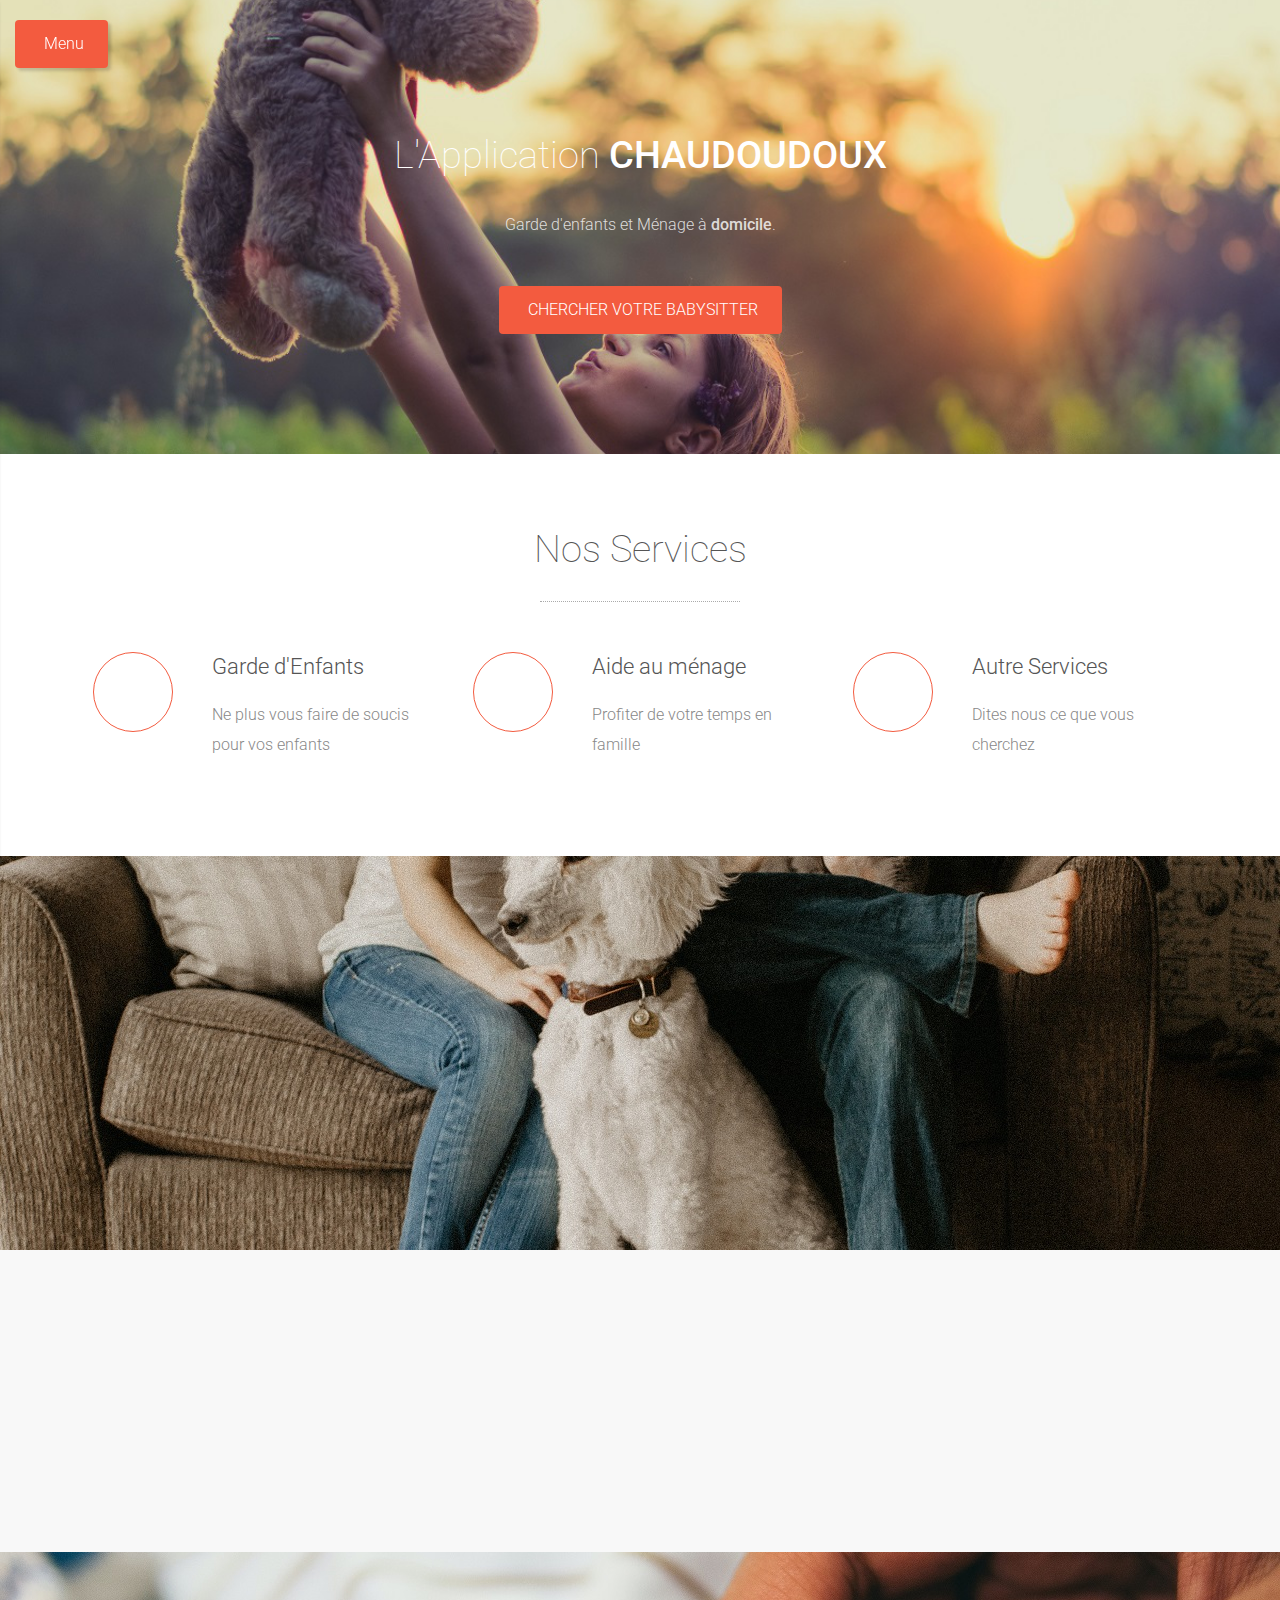
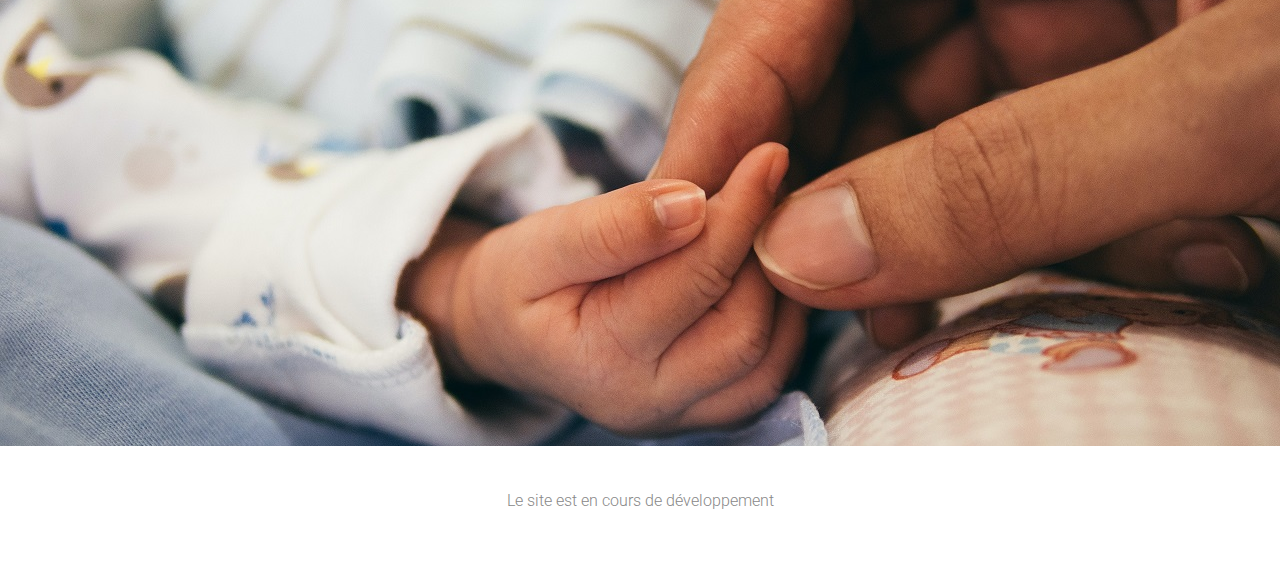
<file: bootstrap4/index.html>
<!doctype html>
<html lang="en">

    <head>

		<!-- Required meta tags -->
        <meta charset="utf-8">
        <meta name="viewport" content="width=device-width, initial-scale=1, shrink-to-fit=no">

        <meta name="description" content="L'application chaudoudoux, ménage et garde d'enfants.">
        <meta name="author" content="L'Application Chaudoudoux">
        <meta name="keywords" content="garde enfants, ménage, employé maison, chaudoudoux, application chaudoudoux">

        <meta property="og:url" content="index.html" />
        <meta property="og:type" content="article" />
        <meta property="og:title" content="L'Application Chaudoudoux" />
        <meta property="og:description" content="L'Application chaudoudoux, ménage et garde d'enfants." />
        <meta property="og:image" content="https://chaudoudoux.ml/assets/img/backgrounds/1.jpg" />

        <meta name="twitter:card" content="summary">
        <meta name="twitter:site" content="L'Application Chaudoudoux">
        <meta name="twitter:creator" content="@chaudoudoux">
        <meta name="twitter:title" content="L'Application Chaudoudoux">
        <meta name="twitter:url" content="https://www.chaudoudoux.ml">
        <meta name="twitter:description" content="L'application chaudoudoux, ménage et garde d'enfants.">
        <meta name="twitter:image" content="https://chaudoudoux.ml/assets/img/backgrounds/1.jpg">

        <title>Bienvenue à la Maison des Chaudoudoux</title>

        <!-- CSS -->
        <link rel="stylesheet" href="https://fonts.googleapis.com/css?family=Roboto:100,300,400,500&display=swap">
		    <link rel="stylesheet" href="https://stackpath.bootstrapcdn.com/bootstrap/4.3.1/css/bootstrap.min.css" integrity="sha384-ggOyR0iXCbMQv3Xipma34MD+dH/1fQ784/j6cY/iJTQUOhcWr7x9JvoRxT2MZw1T" crossorigin="anonymous">
        <link rel="stylesheet" href="https://use.fontawesome.com/releases/v5.7.2/css/all.css" integrity="sha384-fnmOCqbTlWIlj8LyTjo7mOUStjsKC4pOpQbqyi7RrhN7udi9RwhKkMHpvLbHG9Sr" crossorigin="anonymous">
        <link rel="stylesheet" href="assets/css/jquery.mCustomScrollbar.min.css">
        <link rel="stylesheet" href="assets/css/animate.css">
        <link rel="stylesheet" href="assets/css/style.css">
        <link rel="stylesheet" href="assets/css/media-queries.css">

        <!-- Favicon and touch icons -->
        <link rel="shortcut icon" href="assets/ico/favicon.png">
        <link rel="apple-touch-icon-precomposed" sizes="144x144" href="assets/ico/apple-touch-icon-144-precomposed.png">
        <link rel="apple-touch-icon-precomposed" sizes="114x114" href="assets/ico/apple-touch-icon-114-precomposed.png">
        <link rel="apple-touch-icon-precomposed" sizes="72x72" href="assets/ico/apple-touch-icon-72-precomposed.png">
        <link rel="apple-touch-icon-precomposed" href="assets/ico/apple-touch-icon-57-precomposed.png">

    </head>

    <body>

		<!-- Wrapper -->
    	<div class="wrapper">

			<!-- Sidebar -->
			<nav class="sidebar">

				<!-- close sidebar menu -->
				<div class="dismiss">
					<i class="fas fa-times"></i>
				</div>

				<div class="logo">
					<h3><a href="index.html">La Maison des Chaudoudoux</a></h3>
				</div>

				<ul class="list-unstyled menu-elements">
					<li class="active">
						<a class="scroll-link" href="#top-content"><i class="fas fa-home"></i> Accueil</a>
					</li>
					<li>
						<a class="scroll-link" href="#section-1"><i class="fas fa-cog"></i> Nos Services</a>
					</li>
					<li>
						<a class="scroll-link" href="#section-2"><i class="fas fa-user"></i> À Propos</a>
					</li>
					<li>
						<a class="scroll-link" href="#section-6"><i class="fas fa-envelope"></i> Contact</a>
					</li>
					<li>
						<a href="#otherSections" data-toggle="collapse" aria-expanded="false" class="dropdown-toggle" role="button" aria-controls="otherSections">
							<i class="fas fa-sync"></i>Nos projets
						</a>
						<ul class="collapse list-unstyled" id="otherSections">
							<li>
								<a href="https://chaudoudoux.app">Le Serveur de Gestion</a>
							</li>
							<li>
								<a href="https://chaudoudoux.app">L'appli des Intervenants</a>
							</li>
						</ul>
					</li>
				</ul>

				<div class="to-top">
					<a class="btn btn-primary btn-customized-3" href="#" role="button">
	                    <i class="fas fa-arrow-up"></i> Top
	                </a>
				</div>

				<div class="dark-light-buttons">
					<a class="btn btn-primary btn-customized-4 btn-customized-dark" href="#" role="button">Dark</a>
					<a class="btn btn-primary btn-customized-4 btn-customized-light" href="#" role="button">Light</a>
				</div>

			</nav>
			<!-- End sidebar -->

			<!-- Dark overlay -->
    		<div class="overlay"></div>

			<!-- Content -->
			<div class="content">

				<!-- open sidebar menu -->
				<a class="btn btn-primary btn-customized open-menu" href="#" role="button">
                    <i class="fas fa-bars"></i> <span>Menu</span>
                </a>

		        <!-- Top content -->
		        <div class="top-content section-container" id="top-content">
			        <div class="container">
			            <div class="row">
			                <div class="col col-md-10 offset-md-1 col-lg-8 offset-lg-2">
			                	<h1 class="wow fadeIn">L'Application <strong>CHAUDOUDOUX</strong></h1>
			                	<div class="description wow fadeInLeft">
			                		<p>
			                			Garde d'enfants et Ménage à
			                			<strong>domicile</strong>.
			                		</p>
			                	</div>
			                	<div class="buttons wow fadeInUp">
                          <a class="btn btn-primary btn-customized" href="http://my.chaudoudoux.app">
        										<i class="fas fa-search"></i> CHERCHER VOTRE BABYSITTER
        									</a>
        								</div>
			                </div>
			            </div>
			        </div>
		        </div>

		        <!-- Section 1 -->
		        <div class="section-1-container section-container" id="section-1">
			        <div class="container">
			            <div class="row">
			                <div class="col section-1 section-description wow fadeIn">
			                    <h2>Nos Services</h2>
			                    <div class="divider-1 wow fadeInUp"><span></span></div>
			                </div>
			            </div>
			            <div class="row">
                      <div class="col-md-4 section-1-box wow fadeInDown">
                        <div class="row">
                          <div class="col-md-4">
                            <div class="section-1-box-icon">
                              <i class="fas fa-baby"></i>
                            </div>
                          </div>
                          <div class="col-md-8">
                              <h3>Garde d'Enfants</h3>
                              <p>Ne plus vous faire de soucis pour vos enfants</p>
                            </div>
                          </div>
                      </div>
		                	<div class="col-md-4 section-1-box wow fadeInUp">
		                		<div class="row">
		                			<div class="col-md-4">
					                	<div class="section-1-box-icon">
					                		<i class="fas fa-magic"></i>
					                	</div>
				                	</div>
			                		<div class="col-md-8">
			                    		<h3>Aide au ménage</h3>
			                    		<p>Profiter de votre temps en famille</p>
			                    	</div>
			                    </div>
		                    </div>
		                    <div class="col-md-4 section-1-box wow fadeInUp">
			                	<div class="row">
		                			<div class="col-md-4">
					                	<div class="section-1-box-icon">
					                		<i class="fas fa-cog"></i>
					                	</div>
				                	</div>
			                		<div class="col-md-8">
			                    		<h3>Autre Services</h3>
			                    		<p>Dites nous ce que vous cherchez</p>
			                    	</div>
			                    </div>
		                    </div>
			            </div>
			        </div>
		        </div>

				<!-- Section 4 -->
		        <div class="section-4-container section-container section-container-image-bg" id="section-4">
			        <div class="container">
			            <div class="row">
			                <div class="col section-4 section-description wow fadeInLeftBig">
			                	<h2>Vous êtes à la recherche d'un mode de garde occasionnel ou régulier ?</h2>
                        <p>Alors n'hésitez plus, partez travailler ou vous détendre en toute confiance, Chaudoudoux s'occupe de tout !</p>
			                </div>
			            </div>
			            <div class="row">
			            	<div class="col section-bottom-button wow fadeInUp">
		                        <a class="btn btn-primary btn-customized-2 scroll-link" href="#section-6" role="button">
				            		<i class="fas fa-envelope"></i> Contactez Nous
				            	</a>
			            	</div>
			            </div>
			        </div>
		        </div>

            <!-- Section 2 -->
            <div class="section-2-container section-container section-container-gray-bg" id="section-2">
              <div class="container">
                  <div class="row">
                      <div class="col section-2 section-description wow fadeIn">
                      </div>
                  </div>
                  <div class="row">
                    <div class="col-8 section-2-box wow fadeInLeft">
                          <h3>À Propos</h3>
                          <p class="medium-paragraph">
                            Nous sommes un site spécialisée dans le placement d’intervenants au domicile des particuliers pour la garde d'enfants et l'entretien du domicile.</p>
                      </div>
                  </div>
              </div>
            </div>

		        <!-- Section 6 -->
		        <div class="section-6-container section-container section-container-image-bg" id="section-6">
			        <div class="container">
			            <div class="row">
			                <div class="col section-6 section-description wow fadeIn">
			                    <h2>Contactez nous</h2>
			                    <div class="divider-1 wow fadeInUp"><span></span></div>
			                    <p>Envoyez nous un email ou suivez nous sur les réseaux sociaux.</p>
			                </div>
			            </div>
			            <div class="row">
		                	<div class="col-md-6 section-6-box wow fadeInUp">
		                		<h3>Contact</h3>
		                    	<div class="section-6-form">
								<p>
									Lyon, France
								</p>
								<p>+33(0) 7 73 56 39 92</p>
								
		                    	</div>
		                    </div>
		                    <div class="col-md-5 offset-md-1 section-6-box wow fadeInDown">
		                    	<h3>Suivez nous</h3>
		                    	<div class="section-6-social">
			                    	<a href="https://www.facebook.com/"><i class="fab fa-facebook-f"></i></a>
                            <!--
          									<a href="#"><i class="fab fa-dribbble"></i></a>
          									<a href="#"><i class="fab fa-twitter"></i></a>
          									<a href="#"><i class="fab fa-instagram"></i></a>
          									<a href="#"><i class="fab fa-pinterest"></i></a>
                            -->
		                    	</div>
		                    </div>
			            </div>
			        </div>
		        </div>

		        <!-- Footer -->
		        <footer class="footer-container">

			        <div class="container">
			        	<div class="row">

		                    <div class="col">
		                    	<p>Le site est en cours de développement</p>
		                    </div>

		                </div>
			        </div>

		        </footer>

	        </div>
	        <!-- End content -->

        </div>
        <!-- End wrapper -->

        <!-- Javascript -->
		<script src="assets/js/jquery-3.3.1.min.js"></script>
		<script src="assets/js/jquery-migrate-3.0.0.min.js"></script>
		<script src="https://cdnjs.cloudflare.com/ajax/libs/popper.js/1.14.7/umd/popper.min.js" integrity="sha384-UO2eT0CpHqdSJQ6hJty5KVphtPhzWj9WO1clHTMGa3JDZwrnQq4sF86dIHNDz0W1" crossorigin="anonymous"></script>
		<script src="https://stackpath.bootstrapcdn.com/bootstrap/4.3.1/js/bootstrap.min.js" integrity="sha384-JjSmVgyd0p3pXB1rRibZUAYoIIy6OrQ6VrjIEaFf/nJGzIxFDsf4x0xIM+B07jRM" crossorigin="anonymous"></script>
    <script src="assets/js/jquery.backstretch.min.js"></script>
    <script src="assets/js/wow.min.js"></script>
    <script src="assets/js/jquery.waypoints.min.js"></script>
    <script src="assets/js/jquery.mCustomScrollbar.concat.min.js"></script>
    <script src="assets/js/scripts.js"></script>

      <!-- Global site tag (gtag.js) - Google Analytics -->
      <script async src="https://www.googletagmanager.com/gtag/js?id=UA-149379705-1"></script>
      <script>
        window.dataLayer = window.dataLayer || [];
        function gtag(){dataLayer.push(arguments);}
        gtag('js', new Date());

        gtag('config', 'UA-149379705-1');
      </script>
    </body>

</html>
</file>
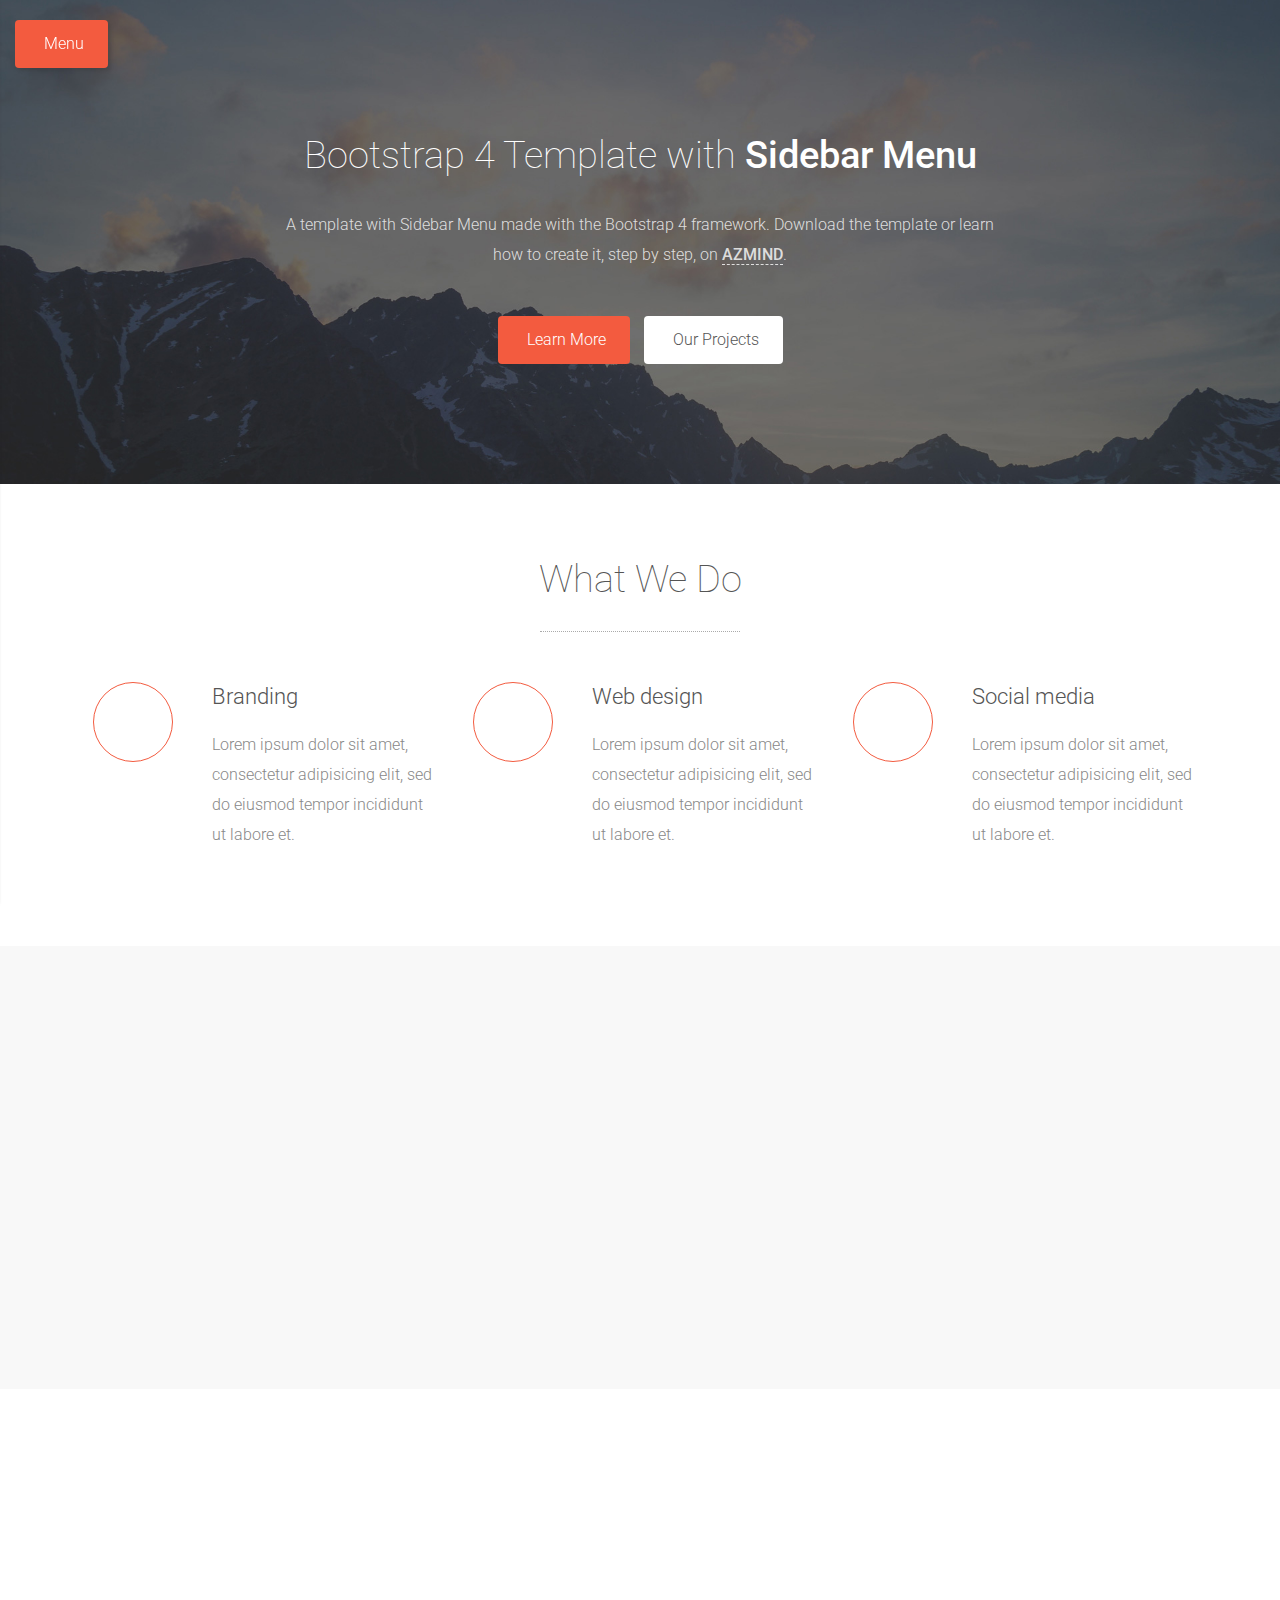
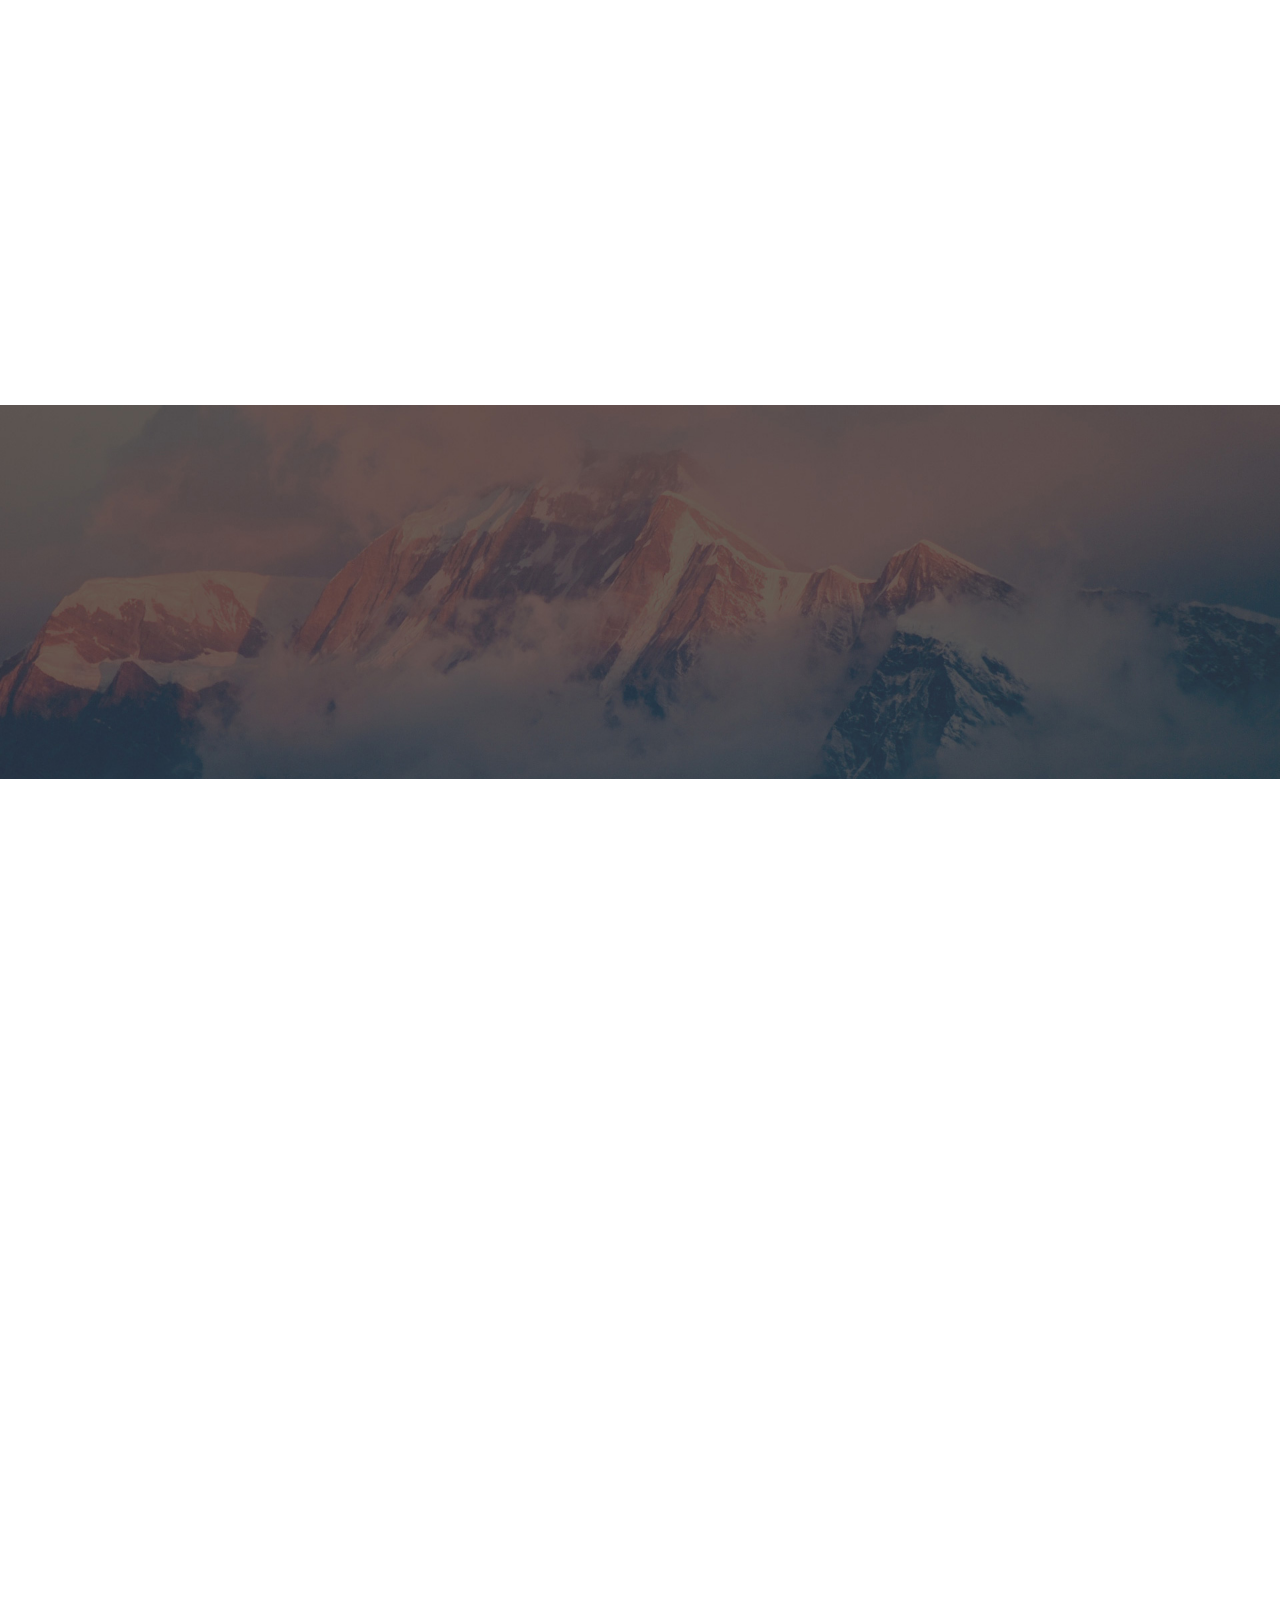
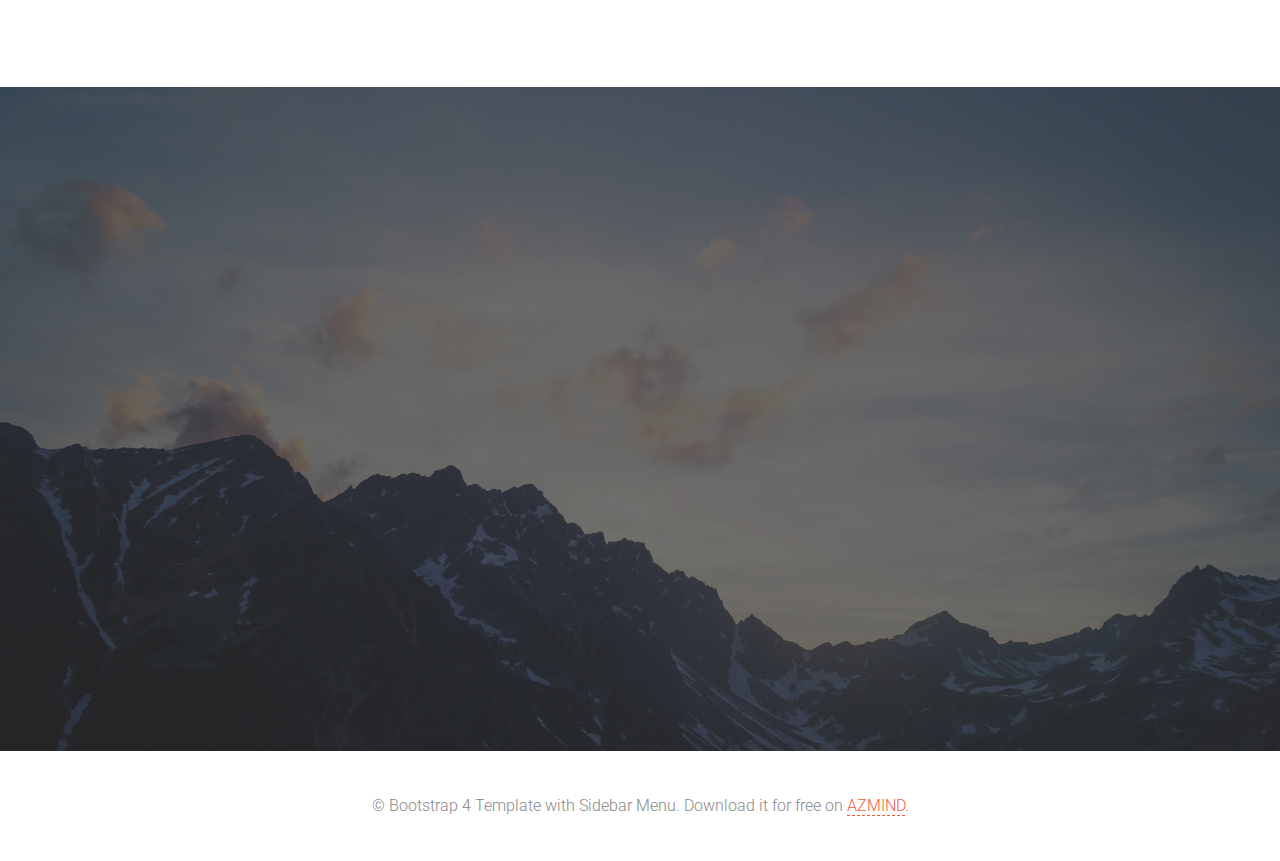
<file: example-4/index.html>
<!doctype html>
<html lang="en">

    <head>

		<!-- Required meta tags -->
        <meta charset="utf-8">
        <meta name="viewport" content="width=device-width, initial-scale=1, shrink-to-fit=no">
        
        <title>Bootstrap 4 Template with Sidebar Menu</title>

        <!-- CSS -->
        <link rel="stylesheet" href="https://fonts.googleapis.com/css?family=Roboto:100,300,400,500&display=swap">
		<link rel="stylesheet" href="https://stackpath.bootstrapcdn.com/bootstrap/4.3.1/css/bootstrap.min.css" integrity="sha384-ggOyR0iXCbMQv3Xipma34MD+dH/1fQ784/j6cY/iJTQUOhcWr7x9JvoRxT2MZw1T" crossorigin="anonymous">
        <link rel="stylesheet" href="https://use.fontawesome.com/releases/v5.7.2/css/all.css" integrity="sha384-fnmOCqbTlWIlj8LyTjo7mOUStjsKC4pOpQbqyi7RrhN7udi9RwhKkMHpvLbHG9Sr" crossorigin="anonymous">
        <link rel="stylesheet" href="assets/css/jquery.mCustomScrollbar.min.css">
        <link rel="stylesheet" href="assets/css/animate.css">
        <link rel="stylesheet" href="assets/css/style.css">
        <link rel="stylesheet" href="assets/css/media-queries.css">

        <!-- Favicon and touch icons -->
        <link rel="shortcut icon" href="assets/ico/favicon.png">
        <link rel="apple-touch-icon-precomposed" sizes="144x144" href="assets/ico/apple-touch-icon-144-precomposed.png">
        <link rel="apple-touch-icon-precomposed" sizes="114x114" href="assets/ico/apple-touch-icon-114-precomposed.png">
        <link rel="apple-touch-icon-precomposed" sizes="72x72" href="assets/ico/apple-touch-icon-72-precomposed.png">
        <link rel="apple-touch-icon-precomposed" href="assets/ico/apple-touch-icon-57-precomposed.png">

    </head>

    <body>

		<!-- Wrapper -->
    	<div class="wrapper">

			<!-- Sidebar -->
			<nav class="sidebar">
				
				<!-- close sidebar menu -->
				<div class="dismiss">
					<i class="fas fa-arrow-left"></i>
				</div>
				
				<div class="logo">
					<h3><a href="index.html">Bootstrap 4 Template with Sidebar Menu</a></h3>
				</div>
				
				<ul class="list-unstyled menu-elements">
					<li class="active">
						<a class="scroll-link" href="#top-content"><i class="fas fa-home"></i> Home</a>
					</li>
					<li>
						<a class="scroll-link" href="#section-1"><i class="fas fa-cog"></i> What we do</a>
					</li>
					<li>
						<a class="scroll-link" href="#section-2"><i class="fas fa-user"></i> About us</a>
					</li>
					<li>
						<a class="scroll-link" href="#section-5"><i class="fas fa-pencil-alt"></i> Portfolio</a>
					</li>
					<li>
						<a class="scroll-link" href="#section-6"><i class="fas fa-envelope"></i> Contact us</a>
					</li>
					<li>
						<a href="#otherSections" data-toggle="collapse" aria-expanded="false" class="dropdown-toggle" role="button" aria-controls="otherSections">
							<i class="fas fa-sync"></i>Other sections
						</a>
						<ul class="collapse list-unstyled" id="otherSections">
							<li>
								<a class="scroll-link" href="#section-3">Our projects</a>
							</li>
							<li>
								<a class="scroll-link" href="#section-4">We think that...</a>
							</li>
						</ul>
					</li>
				</ul>
				
				<div class="to-top">
					<a class="btn btn-primary btn-customized-3" href="#" role="button">
	                    <i class="fas fa-arrow-up"></i> Top
	                </a>
				</div>
				
				<div class="dark-light-buttons">
					<a class="btn btn-primary btn-customized-4 btn-customized-dark" href="#" role="button">Dark</a>
					<a class="btn btn-primary btn-customized-4 btn-customized-light" href="#" role="button">Light</a>
				</div>
			
			</nav>
			<!-- End sidebar -->
			
			<!-- Dark overlay -->
    		<div class="overlay"></div>

			<!-- Content -->
			<div class="content">
			
				<!-- open sidebar menu -->
				<a class="btn btn-primary btn-customized open-menu" href="#" role="button">
                    <i class="fas fa-align-left"></i> <span>Menu</span>
                </a>
			
		        <!-- Top content -->
		        <div class="top-content section-container" id="top-content">
			        <div class="container">
			            <div class="row">
			                <div class="col col-md-10 offset-md-1 col-lg-8 offset-lg-2">
			                	<h1 class="wow fadeIn">Bootstrap 4 Template with <strong>Sidebar Menu</strong></h1>
			                	<div class="description wow fadeInLeft">
			                		<p>
			                			A template with Sidebar Menu made with the Bootstrap 4 framework. Download the template or learn how to create it, step by step, on 
			                			<a href="https://azmind.com"><strong>AZMIND</strong></a>.
			                		</p>
			                	</div>
			                	<div class="buttons wow fadeInUp">							
									<a class="btn btn-primary btn-customized scroll-link" href="#section-1" role="button">
										<i class="fas fa-book-open"></i> Learn More
									</a>
									<a class="btn btn-primary btn-customized-2 scroll-link" href="#section-3" role="button">
										<i class="fas fa-pencil-alt"></i> Our Projects
									</a>
								</div>
			                </div>
			            </div>
			        </div>
		        </div>
		
		        <!-- Section 1 -->
		        <div class="section-1-container section-container" id="section-1">
			        <div class="container">
			            <div class="row">
			                <div class="col section-1 section-description wow fadeIn">
			                    <h2>What We Do</h2>
			                    <div class="divider-1 wow fadeInUp"><span></span></div>
			                </div>
			            </div>
			            <div class="row">
		                	<div class="col-md-4 section-1-box wow fadeInUp">
		                		<div class="row">
		                			<div class="col-md-4">
					                	<div class="section-1-box-icon">
					                		<i class="fas fa-magic"></i>
					                	</div>
				                	</div>
			                		<div class="col-md-8">
			                    		<h3>Branding</h3>
			                    		<p>Lorem ipsum dolor sit amet, consectetur adipisicing elit, sed do eiusmod tempor incididunt ut labore et.</p>
			                    	</div>
			                    </div>
		                    </div>
		                    <div class="col-md-4 section-1-box wow fadeInDown">
			                	<div class="row">
		                			<div class="col-md-4">
					                	<div class="section-1-box-icon">
					                		<i class="fas fa-cog"></i>
					                	</div>
				                	</div>
			                		<div class="col-md-8">
			                    		<h3>Web design</h3>
			                    		<p>Lorem ipsum dolor sit amet, consectetur adipisicing elit, sed do eiusmod tempor incididunt ut labore et.</p>
			                    	</div>
			                    </div>
		                    </div>
		                    <div class="col-md-4 section-1-box wow fadeInUp">
			                	<div class="row">
		                			<div class="col-md-4">
					                	<div class="section-1-box-icon">
					                		<i class="fab fa-twitter"></i>
					                	</div>
				                	</div>
			                		<div class="col-md-8">
			                    		<h3>Social media</h3>
			                    		<p>Lorem ipsum dolor sit amet, consectetur adipisicing elit, sed do eiusmod tempor incididunt ut labore et.</p>
			                    	</div>
			                    </div>
		                    </div>
			            </div>
			        </div>
		        </div>
		
		        <!-- Section 2 -->
		        <div class="section-2-container section-container section-container-gray-bg" id="section-2">
			        <div class="container">
			            <div class="row">
			                <div class="col section-2 section-description wow fadeIn">
			                </div>
			            </div>
			            <div class="row">
			            	<div class="col-8 section-2-box wow fadeInLeft">
		                    	<h3>About Us</h3>
		                    	<p class="medium-paragraph">
		                    		Lorem ipsum dolor sit amet, consectetur adipisicing elit, 
		                    		sed do eiusmod tempor incididunt ut labore et. Ut wisi enim ad minim veniam, quis nostrud.
		                    	</p>
		                    	<p>
		                    		Lorem ipsum dolor sit amet, consectetur adipisicing elit, sed do eiusmod tempor incididunt ut labore et.
		                    		Ut wisi enim ad minim veniam, quis nostrud. 
		                    		Exerci tation ullamcorper suscipit <a href="#">lobortis nisl</a> ut aliquip ex ea commodo consequat. 
		                    		Ut wisi enim ad minim veniam, quis nostrud exerci tation ullamcorper suscipit lobortis nisl. 
		                    	</p>
			                </div>
			                <div class="col-4 section-2-box wow fadeInUp">
		                    	<img src="assets/img/about-us.jpg" alt="about-us">
			                </div>
			            </div>
			        </div>
		        </div>
		
				<!-- Section 3 -->
		        <div class="section-3-container section-container" id="section-3">
			        <div class="container">
			        	
			            <div class="row">
			                <div class="col section-3 section-description wow fadeIn">
			                    <h2>Our Projects</h2>
			                    <div class="divider-1 wow fadeInUp"><span></span></div>
			                </div>
			            </div>
			            
			            <div class="row">
			                <div class="col-md-6 section-3-box wow fadeInLeft">
			                	<div class="row">
			                		<div class="col-md-3">
			                			<div class="section-3-box-icon">
			                				<i class="fas fa-paperclip"></i>
			                			</div>
			                		</div>
			                		<div class="col-md-9">
			                			<h3>Ut wisi enim ad minim</h3>
				                    	<p>
				                    		Lorem ipsum dolor sit amet, consectetur adipisicing elit, sed do eiusmod tempor incididunt ut labore et.
				                    		Ut wisi enim ad minim veniam, quis nostrud.
				                    	</p>
			                		</div>
			                	</div>
			                </div>
			                <div class="col-md-6 section-3-box wow fadeInLeft">
			                	<div class="row">
			                		<div class="col-md-3">
			                			<div class="section-3-box-icon">
			                				<i class="fas fa-pencil-alt"></i>
			                			</div>
			                		</div>
			                		<div class="col-md-9">
			                			<h3>Sed do eiusmod tempor</h3>
				                    	<p>
				                    		Lorem ipsum dolor sit amet, consectetur adipisicing elit, sed do eiusmod tempor incididunt ut labore et.
				                    		Ut wisi enim ad minim veniam, quis nostrud.
				                    	</p>
			                		</div>
			                	</div>
			                </div>
			            </div>
			            
			            <div class="row">
			                <div class="col-md-6 section-3-box wow fadeInLeft">
			                	<div class="row">
			                		<div class="col-md-3">
			                			<div class="section-3-box-icon">
			                				<i class="fas fa-cloud"></i>
			                			</div>
			                		</div>
			                		<div class="col-md-9">
			                			<h3>Quis nostrud exerci tat</h3>
				                    	<p>
				                    		Lorem ipsum dolor sit amet, consectetur adipisicing elit, sed do eiusmod tempor incididunt ut labore et.
				                    		Ut wisi enim ad minim veniam, quis nostrud.
				                    	</p>
			                		</div>
			                	</div>
			                </div>
			                <div class="col-md-6 section-3-box wow fadeInLeft">
			                	<div class="row">
			                		<div class="col-md-3">
			                			<div class="section-3-box-icon">
			                				<i class="fab fa-google"></i>
			                			</div>
			                		</div>
			                		<div class="col-md-9">
			                			<h3>Minim veniam quis nostrud</h3>
				                    	<p>
				                    		Lorem ipsum dolor sit amet, consectetur adipisicing elit, sed do eiusmod tempor incididunt ut labore et.
				                    		Ut wisi enim ad minim veniam, quis nostrud.
				                    	</p>
			                		</div>
			                	</div>
			                </div>
			            </div>
		
			        </div>
		        </div>
		
				<!-- Section 4 -->
		        <div class="section-4-container section-container section-container-image-bg" id="section-4">
			        <div class="container">
			            <div class="row">
			                <div class="col section-4 section-description wow fadeInLeftBig">
			                	<h2>We Think That...</h2>
			                    <p>
			                    	Ut wisi enim ad minim veniam, quis nostrud exerci tation ullamcorper suscipit lobortis nisl ut 
			                    	aliquip ex ea commodo consequat. Ut wisi enim ad minim veniam, quis nostrud.
			                    </p>
			                </div>
			            </div>
			            <div class="row">
			            	<div class="col section-bottom-button wow fadeInUp">
		                        <a class="btn btn-primary btn-customized-2 scroll-link" href="#section-6" role="button">
				            		<i class="fas fa-envelope"></i> Contact Us
				            	</a>
			            	</div>
			            </div>
			        </div>
		        </div>
		        
		        <!-- Section 5 -->
		        <div class="section-5-container section-container" id="section-5">
			        <div class="container">
			            <div class="row">
			                <div class="col section-5 section-description wow fadeIn">
			                    <h2>Portfolio</h2>
			                    <div class="divider-1 wow fadeInUp"><span></span></div>
			                    <p>We have completed 486 projects since we started back in 2013. Check them out!</p>
			                </div>
			            </div>
			            <div class="row">
		                	<div class="col-md-4 section-5-box wow fadeInUp">
		                		<div class="section-5-box-image"><img src="assets/img/portfolio/1.jpg" alt="portfolio-1"></div>
		                		<h3><a href="#">Acme branding</a> <i class="fas fa-angle-right"></i></h3>
		                		<div class="section-5-box-date"><i class="far fa-calendar"></i> June 2019</div>
		                		<p>Lorem ipsum dolor sit amet, consectetur adipisicing elit, sed do eiusmod tempor incididunt ut labore et.</p>
		                    </div>
		                    <div class="col-md-4 section-5-box wow fadeInDown">
			                	<div class="section-5-box-image"><img src="assets/img/portfolio/2.jpg" alt="portfolio-2"></div>
		                		<h3><a href="#">Created 150 flyers</a> <i class="fas fa-angle-right"></i></h3>
		                		<div class="section-5-box-date"><i class="far fa-calendar"></i> February 2019</div>
		                		<p>Lorem ipsum dolor sit amet, consectetur adipisicing elit, sed do eiusmod tempor incididunt ut labore et.</p>
		                    </div>
		                    <div class="col-md-4 section-5-box wow fadeInUp">
			                	<div class="section-5-box-image"><img src="assets/img/portfolio/3.jpg" alt="portfolio-3"></div>
		                		<h3><a href="#">WordPress design</a> <i class="fas fa-angle-right"></i></h3>
		                		<div class="section-5-box-date"><i class="far fa-calendar"></i> November 2018</div>
		                		<p>Lorem ipsum dolor sit amet, consectetur adipisicing elit, sed do eiusmod tempor incididunt ut labore et.</p>
		                    </div>
			            </div>
			            <div class="row">
			            	<div class="col section-bottom-button wow fadeInUp">
		                        <a class="btn btn-primary btn-customized" href="#" role="button">
				            		<i class="fas fa-sync"></i> View All
				            	</a>
			            	</div>
			            </div>
			        </div>
		        </div>
		        
		        <!-- Section 6 -->
		        <div class="section-6-container section-container section-container-image-bg" id="section-6">
			        <div class="container">
			            <div class="row">
			                <div class="col section-6 section-description wow fadeIn">
			                    <h2>Contact Us</h2>
			                    <div class="divider-1 wow fadeInUp"><span></span></div>
			                    <p>Send us an email using the form below or follow us on our social media channels.</p>
			                </div>
			            </div>
			            <div class="row">
		                	<div class="col-md-6 section-6-box wow fadeInUp">
		                		<h3>By eMail</h3>
		                    	<div class="section-6-form">
		                    		<form role="form" action="assets/contact.php" method="post">
				                    	<div class="form-group">
				                    		<label class="sr-only" for="contact-email">Email</label>
				                        	<input type="text" name="email" placeholder="Email..." class="contact-email form-control" id="contact-email">
				                        </div>
				                        <div class="form-group">
				                        	<label class="sr-only" for="contact-subject">Subject</label>
				                        	<input type="text" name="subject" placeholder="Subject..." class="contact-subject form-control" id="contact-subject">
				                        </div>
				                        <div class="form-group">
				                        	<label class="sr-only" for="contact-message">Message</label>
				                        	<textarea name="message" placeholder="Message..." class="contact-message form-control" id="contact-message"></textarea>
				                        </div>
				                        <button type="submit" class="btn btn-primary btn-customized"><i class="fas fa-paper-plane"></i> Send Message</button>
				                    </form>
		                    	</div>
		                    </div>
		                    <div class="col-md-5 offset-md-1 section-6-box wow fadeInDown">
		                    	<h3>Follow us</h3>
		                    	<div class="section-6-social">
			                    	<a href="#"><i class="fab fa-facebook-f"></i></a>
									<a href="#"><i class="fab fa-dribbble"></i></a>
									<a href="#"><i class="fab fa-twitter"></i></a>
									<a href="#"><i class="fab fa-instagram"></i></a>
									<a href="#"><i class="fab fa-pinterest"></i></a>
		                    	</div>
		                    </div>
			            </div>
			        </div>
		        </div>
		
		        <!-- Footer -->
		        <footer class="footer-container">
		
			        <div class="container">
			        	<div class="row">
		
		                    <div class="col">
		                    	&copy; Bootstrap 4 Template with Sidebar Menu. Download it for free on <a href="https://azmind.com">AZMIND</a>.
		                    </div>
		
		                </div>
			        </div>
		
		        </footer>
	        
	        </div>
	        <!-- End content -->
        
        </div>
        <!-- End wrapper -->

        <!-- Javascript -->
		<script src="assets/js/jquery-3.3.1.min.js"></script>
		<script src="assets/js/jquery-migrate-3.0.0.min.js"></script>
		<script src="https://cdnjs.cloudflare.com/ajax/libs/popper.js/1.14.7/umd/popper.min.js" integrity="sha384-UO2eT0CpHqdSJQ6hJty5KVphtPhzWj9WO1clHTMGa3JDZwrnQq4sF86dIHNDz0W1" crossorigin="anonymous"></script>
		<script src="https://stackpath.bootstrapcdn.com/bootstrap/4.3.1/js/bootstrap.min.js" integrity="sha384-JjSmVgyd0p3pXB1rRibZUAYoIIy6OrQ6VrjIEaFf/nJGzIxFDsf4x0xIM+B07jRM" crossorigin="anonymous"></script>
        <script src="assets/js/jquery.backstretch.min.js"></script>
        <script src="assets/js/wow.min.js"></script>
        <script src="assets/js/jquery.waypoints.min.js"></script>
        <script src="assets/js/jquery.mCustomScrollbar.concat.min.js"></script>
        <script src="assets/js/scripts.js"></script>

    </body>

</html>
</file>
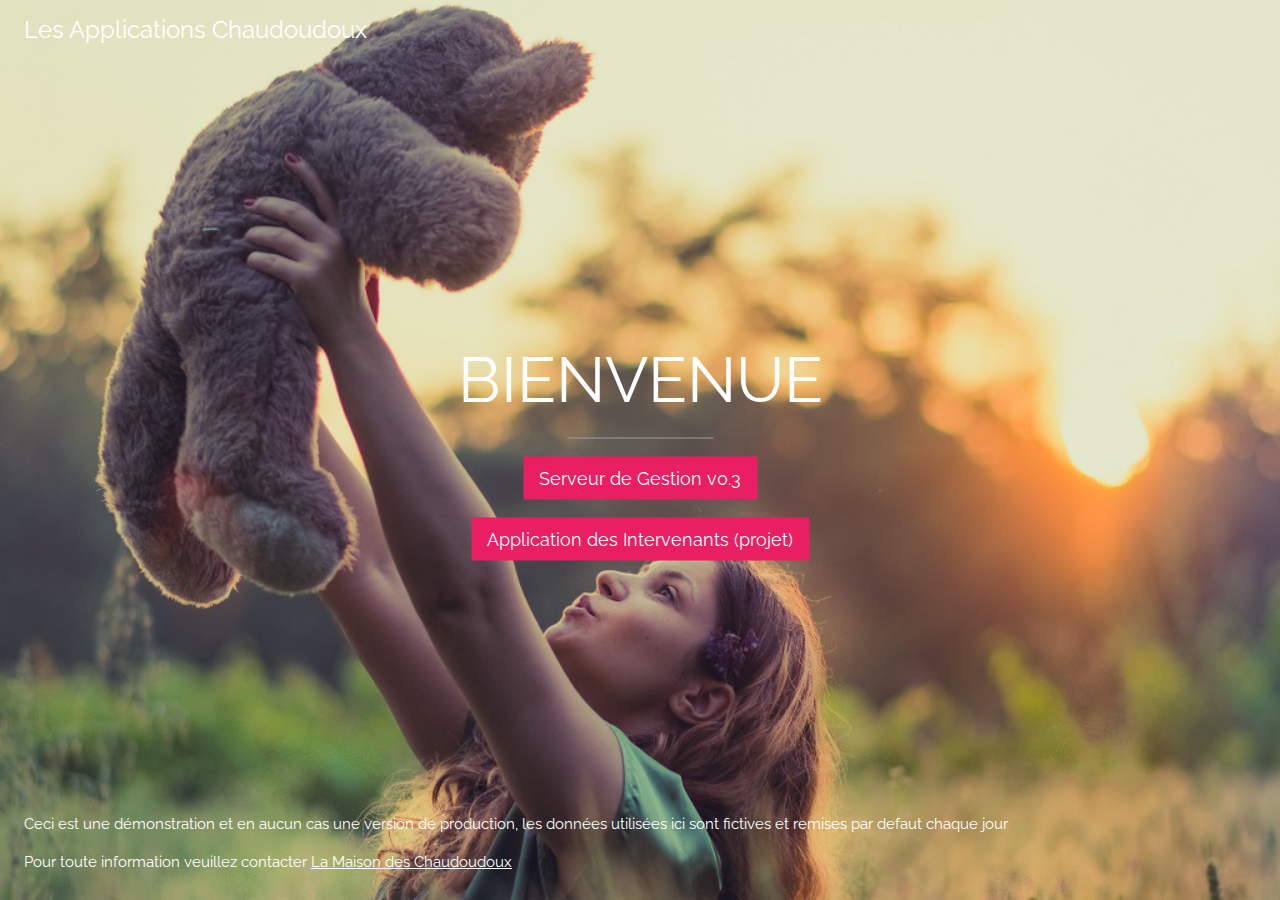
<file: bootstrap3/w3schools/index.html>
<!DOCTYPE html>
<html>
<title>Chaudoudoux | Bienvenue</title>
<meta charset="UTF-8">
<meta name="viewport" content="width=device-width, initial-scale=1">
<link rel="stylesheet" href="https://www.w3schools.com/w3css/4/w3.css">
<link rel="stylesheet" href="https://fonts.googleapis.com/css?family=Raleway">
<style>
body,h1 {font-family: "Raleway", sans-serif}
body, html {height: 100%}
.bgimg {
  background-image: url('w3images/alex-blajan-ThC_2PV783A-unsplash.jpg');
  min-height: 100%;
  background-position: center;
  background-size: cover;
}
</style>
<body>

<div class="bgimg w3-display-container w3-animate-opacity w3-text-white">
  <div class="w3-display-topleft w3-padding-large w3-xlarge">
    Les Applications Chaudoudoux
  </div>
  <div class="w3-display-middle">
    <h1 class="w3-jumbo w3-animate-top">BIENVENUE</h1>
    <hr class="w3-border-grey" style="margin:auto;width:40%">
    <p class="w3-large w3-center"><a href="app-dev/dev-demo/dev-demo-v0.3" class="w3-button w3-pink">Serveur de Gestion v0.3</a></p>
    <p class="w3-large w3-center"><a href="#" class="w3-button w3-pink">Application des Intervenants (projet)</a></p>
  </div>
  <div class="w3-display-bottomleft w3-padding-large">
    <p>Ceci est une démonstration et en aucun cas une version de production, les données utilisées ici sont fictives et remises par defaut chaque jour</p>
    <p>Pour toute information veuillez contacter <a href="http://lamaisondeschaudoudoux.fr">La Maison des Chaudoudoux</a></p>
  </div>
</div>

<!-- Template w3schools.com/Coming Soon - Photo unsplash.com/Stuffed Animals  -->

</body>
</html>
</file>
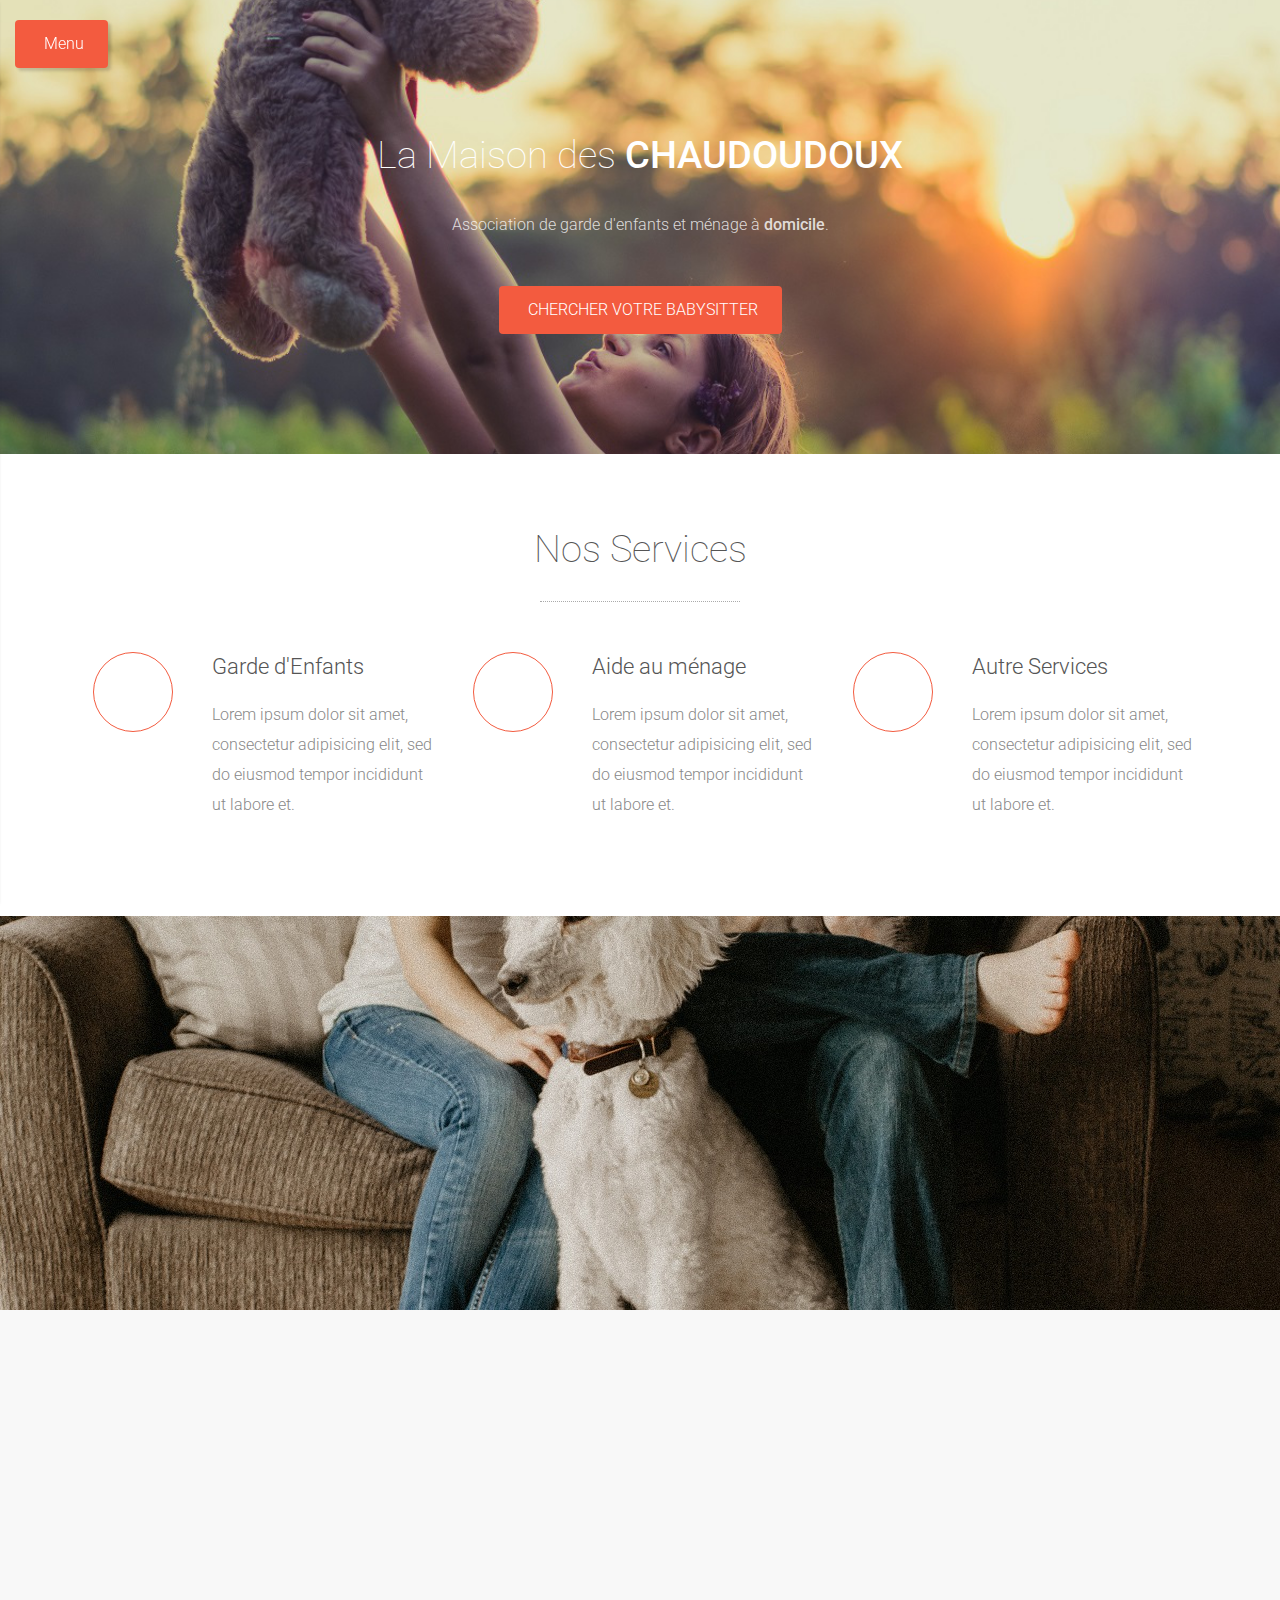
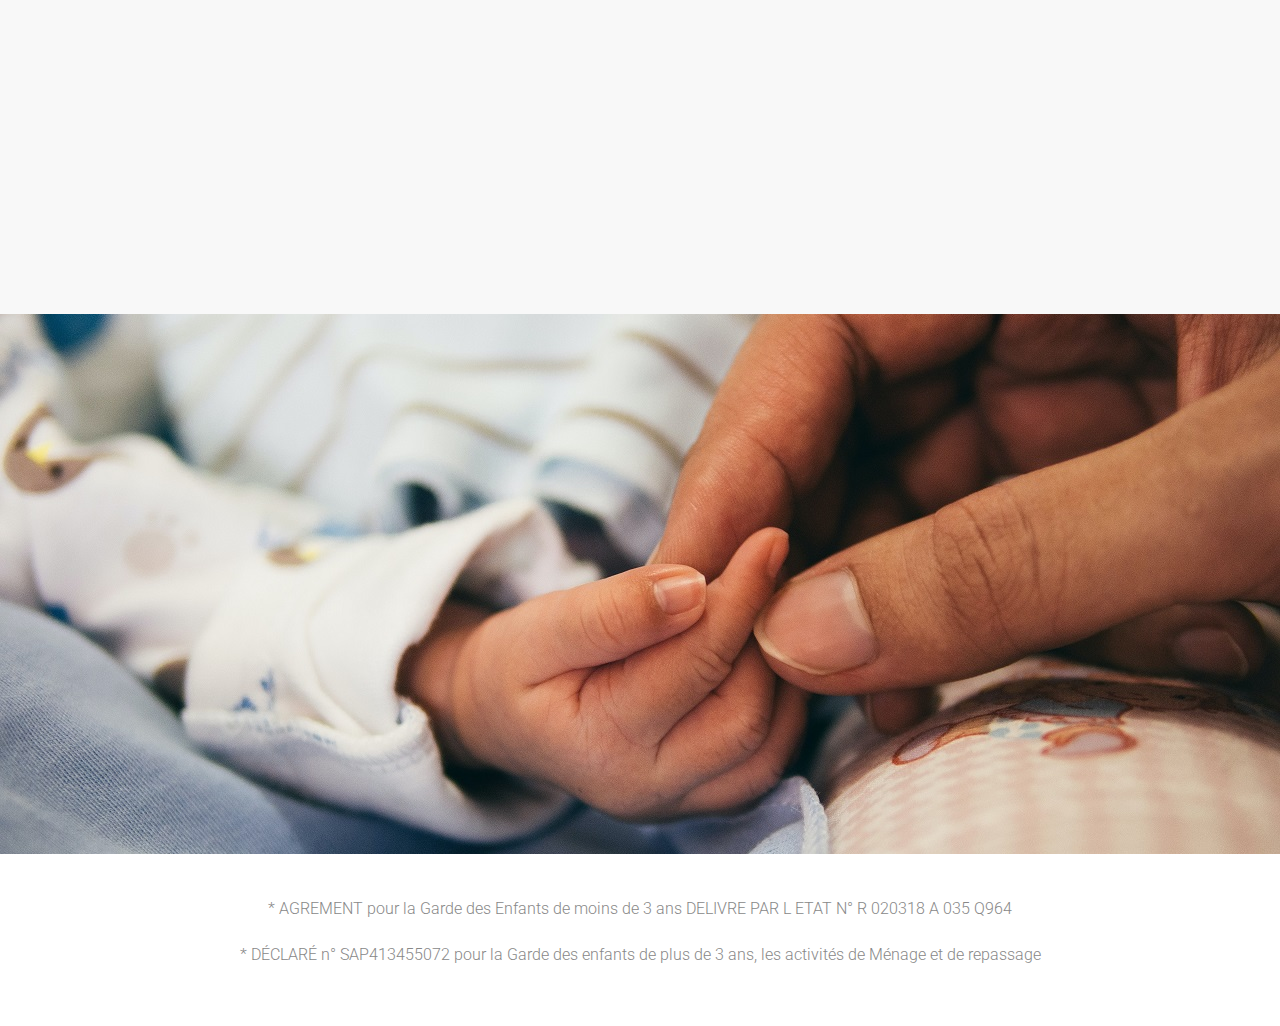
<file: bootstrap4/old/index.html>
<!doctype html>
<html lang="en">

    <head>

		<!-- Required meta tags -->
        <meta charset="utf-8">
        <meta name="viewport" content="width=device-width, initial-scale=1, shrink-to-fit=no">

        <meta name="description" content="La maison des chaudoudoux, ménage et garde d'enfants.">
        <meta name="author" content="La Maison des Chaudoudoux, Nazim Boudeffa">
        <meta name="keywords" content="rennes, ville de rennes, garde enfants, ménage, employé maison, chaudoudoux, maison chaudoudoux">

        <meta property="og:url" content="index.html" />
        <meta property="og:type" content="article" />
        <meta property="og:title" content="La Maison des Chaudoudoux" />
        <meta property="og:description" content="La maison des chaudoudoux, ménage et garde d'enfants." />
        <meta property="og:image" content="https://chaudoudoux.ml/assets/img/backgrounds/1.jpg" />

        <meta name="twitter:card" content="summary">
        <meta name="twitter:site" content="La Maison des Chaudoudoux">
        <meta name="twitter:creator" content="@nazimboudeffa">
        <meta name="twitter:title" content="La Maison des Chaudoudoux">
        <meta name="twitter:url" content="https://www.chaudoudoux.ml">
        <meta name="twitter:description" content="La maison des chaudoudoux, ménage et garde d'enfants.">
        <meta name="twitter:image" content="https://chaudoudoux.ml/assets/img/backgrounds/1.jpg">

        <title>Bienvenue à la Maison des Chaudoudoux</title>

        <!-- CSS -->
        <link rel="stylesheet" href="https://fonts.googleapis.com/css?family=Roboto:100,300,400,500&display=swap">
		    <link rel="stylesheet" href="https://stackpath.bootstrapcdn.com/bootstrap/4.3.1/css/bootstrap.min.css" integrity="sha384-ggOyR0iXCbMQv3Xipma34MD+dH/1fQ784/j6cY/iJTQUOhcWr7x9JvoRxT2MZw1T" crossorigin="anonymous">
        <link rel="stylesheet" href="https://use.fontawesome.com/releases/v5.7.2/css/all.css" integrity="sha384-fnmOCqbTlWIlj8LyTjo7mOUStjsKC4pOpQbqyi7RrhN7udi9RwhKkMHpvLbHG9Sr" crossorigin="anonymous">
        <link rel="stylesheet" href="assets/css/jquery.mCustomScrollbar.min.css">
        <link rel="stylesheet" href="assets/css/animate.css">
        <link rel="stylesheet" href="assets/css/style.css">
        <link rel="stylesheet" href="assets/css/media-queries.css">

        <!-- Favicon and touch icons -->
        <link rel="shortcut icon" href="assets/ico/favicon.png">
        <link rel="apple-touch-icon-precomposed" sizes="144x144" href="assets/ico/apple-touch-icon-144-precomposed.png">
        <link rel="apple-touch-icon-precomposed" sizes="114x114" href="assets/ico/apple-touch-icon-114-precomposed.png">
        <link rel="apple-touch-icon-precomposed" sizes="72x72" href="assets/ico/apple-touch-icon-72-precomposed.png">
        <link rel="apple-touch-icon-precomposed" href="assets/ico/apple-touch-icon-57-precomposed.png">

    </head>

    <body>

		<!-- Wrapper -->
    	<div class="wrapper">

			<!-- Sidebar -->
			<nav class="sidebar">

				<!-- close sidebar menu -->
				<div class="dismiss">
					<i class="fas fa-times"></i>
				</div>

				<div class="logo">
					<h3><a href="index.html">La Maison des Chaudoudoux</a></h3>
				</div>

				<ul class="list-unstyled menu-elements">
					<li class="active">
						<a class="scroll-link" href="#top-content"><i class="fas fa-home"></i> Accueil</a>
					</li>
					<li>
						<a class="scroll-link" href="#section-1"><i class="fas fa-cog"></i> Nos Services</a>
					</li>
					<li>
						<a class="scroll-link" href="#section-2"><i class="fas fa-user"></i> À Propos</a>
					</li>
					<li>
						<a class="scroll-link" href="#section-6"><i class="fas fa-envelope"></i> Contact</a>
					</li>
					<li>
						<a href="#otherSections" data-toggle="collapse" aria-expanded="false" class="dropdown-toggle" role="button" aria-controls="otherSections">
							<i class="fas fa-sync"></i>Nos projets
						</a>
						<ul class="collapse list-unstyled" id="otherSections">
							<li>
								<a href="https://chaudoudoux.app">Le Serveur de Gestion</a>
							</li>
							<li>
								<a href="https://chaudoudoux.app">L'appli des Intervenants</a>
							</li>
						</ul>
					</li>
				</ul>

				<div class="to-top">
					<a class="btn btn-primary btn-customized-3" href="#" role="button">
	                    <i class="fas fa-arrow-up"></i> Top
	                </a>
				</div>

				<div class="dark-light-buttons">
					<a class="btn btn-primary btn-customized-4 btn-customized-dark" href="#" role="button">Dark</a>
					<a class="btn btn-primary btn-customized-4 btn-customized-light" href="#" role="button">Light</a>
				</div>

			</nav>
			<!-- End sidebar -->

			<!-- Dark overlay -->
    		<div class="overlay"></div>

			<!-- Content -->
			<div class="content">

				<!-- open sidebar menu -->
				<a class="btn btn-primary btn-customized open-menu" href="#" role="button">
                    <i class="fas fa-bars"></i> <span>Menu</span>
                </a>

		        <!-- Top content -->
		        <div class="top-content section-container" id="top-content">
			        <div class="container">
			            <div class="row">
			                <div class="col col-md-10 offset-md-1 col-lg-8 offset-lg-2">
			                	<h1 class="wow fadeIn">La Maison des <strong>CHAUDOUDOUX</strong></h1>
			                	<div class="description wow fadeInLeft">
			                		<p>
			                			Association de garde d'enfants et ménage à
			                			<strong>domicile</strong>.
			                		</p>
			                	</div>
			                	<div class="buttons wow fadeInUp">
                          <a class="btn btn-primary btn-customized" href="http://my.chaudoudoux.app">
        										<i class="fas fa-search"></i> CHERCHER VOTRE BABYSITTER
        									</a>
        								</div>
			                </div>
			            </div>
			        </div>
		        </div>

		        <!-- Section 1 -->
		        <div class="section-1-container section-container" id="section-1">
			        <div class="container">
			            <div class="row">
			                <div class="col section-1 section-description wow fadeIn">
			                    <h2>Nos Services</h2>
			                    <div class="divider-1 wow fadeInUp"><span></span></div>
			                </div>
			            </div>
			            <div class="row">
                      <div class="col-md-4 section-1-box wow fadeInDown">
                        <div class="row">
                          <div class="col-md-4">
                            <div class="section-1-box-icon">
                              <i class="fas fa-baby"></i>
                            </div>
                          </div>
                          <div class="col-md-8">
                              <h3>Garde d'Enfants</h3>
                              <p>Lorem ipsum dolor sit amet, consectetur adipisicing elit, sed do eiusmod tempor incididunt ut labore et.</p>
                            </div>
                          </div>
                      </div>
		                	<div class="col-md-4 section-1-box wow fadeInUp">
		                		<div class="row">
		                			<div class="col-md-4">
					                	<div class="section-1-box-icon">
					                		<i class="fas fa-magic"></i>
					                	</div>
				                	</div>
			                		<div class="col-md-8">
			                    		<h3>Aide au ménage</h3>
			                    		<p>Lorem ipsum dolor sit amet, consectetur adipisicing elit, sed do eiusmod tempor incididunt ut labore et.</p>
			                    	</div>
			                    </div>
		                    </div>
		                    <div class="col-md-4 section-1-box wow fadeInUp">
			                	<div class="row">
		                			<div class="col-md-4">
					                	<div class="section-1-box-icon">
					                		<i class="fas fa-cog"></i>
					                	</div>
				                	</div>
			                		<div class="col-md-8">
			                    		<h3>Autre Services</h3>
			                    		<p>Lorem ipsum dolor sit amet, consectetur adipisicing elit, sed do eiusmod tempor incididunt ut labore et.</p>
			                    	</div>
			                    </div>
		                    </div>
			            </div>
			        </div>
		        </div>

				<!-- Section 4 -->
		        <div class="section-4-container section-container section-container-image-bg" id="section-4">
			        <div class="container">
			            <div class="row">
			                <div class="col section-4 section-description wow fadeInLeftBig">
			                	<h2>Vous êtes à la recherche d'un mode de garde occasionnel ou régulier ?</h2>
                        <p>Alors n'hésitez plus, partez travailler ou vous détendre en toute confiance, La Maison des Chaudoudoux s'occupe de tout !</p>
			                </div>
			            </div>
			            <div class="row">
			            	<div class="col section-bottom-button wow fadeInUp">
		                        <a class="btn btn-primary btn-customized-2 scroll-link" href="#section-6" role="button">
				            		<i class="fas fa-envelope"></i> Contactez Nous
				            	</a>
			            	</div>
			            </div>
			        </div>
		        </div>

            <!-- Section 2 -->
            <div class="section-2-container section-container section-container-gray-bg" id="section-2">
              <div class="container">
                  <div class="row">
                      <div class="col section-2 section-description wow fadeIn">
                      </div>
                  </div>
                  <div class="row">
                    <div class="col-8 section-2-box wow fadeInLeft">
                          <h3>À Propos</h3>
                          <p class="medium-paragraph">
                            Nous sommes une association spécialisée dans le placement d’intervenants au domicile des particuliers pour la garde d'enfants et l'entretien du domicile.</p>

                            <p>L'association est agréée pour la garde d'enfants de moins de 3 ans et déclarée auprès de la DIRECCTE (Direction Régionale des Entreprises, de la Concurrence, de la Consommation, du Travail, et de l'Emploi) pour la garde d'enfants de 3 à 6
                              ans et le ménage, repassage.
                              Présente à Rennes depuis 1993, cette association regroupe des parents employeurs vous proposant le savoir-faire et les compétences de toute une structure SOLIDAIRE dans la promotion de l’emploi familial.</p>

                            <p>Nous trouvons une garde d'enfants adaptée à vos besoins, qu'il s'agisse de sorties d'école, de garde à temps plein ou de garde ponctuelle. Notre secteur d'intervention s'étend sur toute l'Ille et Vilaine. En semaine, en soirée, la nuit ou
                              les week-ends, une intervenante sérieuse et expérimentée peut venir chez vous, prendre soin de vos enfants dès leur naissance !</p>
                      </div>
                      <div class="col-4 section-2-box wow fadeInUp">
                          <img src="assets/img/chaudoudoux/logovert2.jpg" alt="about-us">
                      </div>
                  </div>
              </div>
            </div>

		        <!-- Section 6 -->
		        <div class="section-6-container section-container section-container-image-bg" id="section-6">
			        <div class="container">
			            <div class="row">
			                <div class="col section-6 section-description wow fadeIn">
			                    <h2>Contactez nous</h2>
			                    <div class="divider-1 wow fadeInUp"><span></span></div>
			                    <p>Envoyez nous un email ou suivez nous sur les réseaux sociaux.</p>
			                </div>
			            </div>
			            <div class="row">
		                	<div class="col-md-6 section-6-box wow fadeInUp">
		                		<h3>Contact</h3>
		                    	<div class="section-6-form">
                            <p>
                              La Maison des Chaudoudoux
                              22 rue Jean Guéhenno
                              35700 Rennes
                            </p>
                            <p>tel : 02.99.38.60.00</p>
		                    		<p>mail : mchaudoudoux@aol.com</p>
		                    	</div>
		                    </div>
		                    <div class="col-md-5 offset-md-1 section-6-box wow fadeInDown">
		                    	<h3>Suivez nous</h3>
		                    	<div class="section-6-social">
			                    	<a href="https://www.facebook.com/lamaisondeschaudoudoux/"><i class="fab fa-facebook-f"></i></a>
                            <!--
          									<a href="#"><i class="fab fa-dribbble"></i></a>
          									<a href="#"><i class="fab fa-twitter"></i></a>
          									<a href="#"><i class="fab fa-instagram"></i></a>
          									<a href="#"><i class="fab fa-pinterest"></i></a>
                            -->
		                    	</div>
		                    </div>
			            </div>
			        </div>
		        </div>

		        <!-- Footer -->
		        <footer class="footer-container">

			        <div class="container">
			        	<div class="row">

		                    <div class="col">
		                    	<p>* AGREMENT pour la Garde des Enfants de moins de 3 ans DELIVRE PAR L ETAT N° R 020318 A 035 Q964</p>
                          <p>* DÉCLARÉ n° SAP413455072 pour la Garde des enfants de plus de 3 ans, les activités de Ménage et de repassage</p>
		                    </div>

		                </div>
			        </div>

		        </footer>

	        </div>
	        <!-- End content -->

        </div>
        <!-- End wrapper -->

        <!-- Javascript -->
		<script src="assets/js/jquery-3.3.1.min.js"></script>
		<script src="assets/js/jquery-migrate-3.0.0.min.js"></script>
		<script src="https://cdnjs.cloudflare.com/ajax/libs/popper.js/1.14.7/umd/popper.min.js" integrity="sha384-UO2eT0CpHqdSJQ6hJty5KVphtPhzWj9WO1clHTMGa3JDZwrnQq4sF86dIHNDz0W1" crossorigin="anonymous"></script>
		<script src="https://stackpath.bootstrapcdn.com/bootstrap/4.3.1/js/bootstrap.min.js" integrity="sha384-JjSmVgyd0p3pXB1rRibZUAYoIIy6OrQ6VrjIEaFf/nJGzIxFDsf4x0xIM+B07jRM" crossorigin="anonymous"></script>
    <script src="assets/js/jquery.backstretch.min.js"></script>
    <script src="assets/js/wow.min.js"></script>
    <script src="assets/js/jquery.waypoints.min.js"></script>
    <script src="assets/js/jquery.mCustomScrollbar.concat.min.js"></script>
    <script src="assets/js/scripts.js"></script>

      <!-- Global site tag (gtag.js) - Google Analytics -->
      <script async src="https://www.googletagmanager.com/gtag/js?id=UA-149379705-1"></script>
      <script>
        window.dataLayer = window.dataLayer || [];
        function gtag(){dataLayer.push(arguments);}
        gtag('js', new Date());

        gtag('config', 'UA-149379705-1');
      </script>
    </body>

</html>
</file>
<file: bootstrap4/assets/css/style.css>
body { font-family: 'Roboto', sans-serif; font-size: 16px; font-weight: 300; color: #888; line-height: 30px; text-align: center; }

strong { font-weight: 500; }

a { color: #f35b3f; border-bottom: 1px dashed #f35b3f; text-decoration: none; transition: all .3s; }
a:hover, a:focus { color: #f35b3f; border: 0; text-decoration: none; }

h1, h2 { margin-top: 10px; font-size: 38px; font-weight: 100; color: #555; line-height: 50px; }
h3 { font-size: 22px; font-weight: 300; color: #555; line-height: 30px; }
h4 { font-size: 18px; font-weight: 300; color: #555; line-height: 26px; }

img { max-width: 100%; }

.medium-paragraph { font-size: 18px; line-height: 34px; }

::-moz-selection { background: #f35b3f; color: #fff; text-shadow: none; }
::selection { background: #f35b3f; color: #fff; text-shadow: none; }


/***** Wrapper *****/

.wrapper { display: block; }


/***** Sidebar *****/

.sidebar {
	width: 250px; height: 100vh; position: fixed; top: 0; left: -255px; z-index: 999;
	background: #333; color: #fff; transition: all .3s; box-shadow: 3px 3px 3px rgba(51, 51, 51, 0.5);
	text-align: left;
}

.sidebar.active { left: 0; }

.dismiss {
	width: 35px; height: 35px; position: absolute; top: 10px; right: 10px; transition: all .3s;
	background: #444; border-radius: 4px; text-align: center; line-height: 35px; cursor: pointer;
}

.dismiss:hover, .dismiss:focus { background: #555; color: #fff; }

.sidebar .logo { padding: 40px 20px; border-bottom: 1px solid #444; transition: all .3s; }

.sidebar .logo a {
	display: inline-block;
	width: 172px;
	height: 34px;
	background: url(../img/logo.png) left top no-repeat;
	border: 0;
	text-indent: -999999px;
}

.sidebar ul.menu-elements { padding: 10px 0; border-bottom: 1px solid #444; transition: all .3s; }

.sidebar ul li a {
	display: block; padding: 10px 20px;
	border: 0; color: #fff;
}
.sidebar ul li a:hover,
.sidebar ul li a:focus,
.sidebar ul li.active > a:hover,
.sidebar ul li.active > a:focus { outline: 0; background: #555; color: #fff; }

.sidebar ul li a i { margin-right: 5px; }

.sidebar ul li.active > a, a[aria-expanded="true"] {
	background: #444;
	color: #fff;
}

.sidebar ul ul a { background: #444; padding-left: 30px; font-size: 14px; }

.sidebar ul ul li.active > a { background: #555; }

.sidebar a[data-toggle="collapse"] {
    position: relative;
}

.sidebar .dropdown-toggle::after {
    display: block;
    position: absolute;
    top: 50%;
    right: 20px;
    transform: translateY(-50%);
}

.sidebar .to-top { padding: 20px; text-align: center; }

.sidebar .dark-light-buttons { padding: 10px 20px 30px 20px; text-align: center; }

/* sidebar light */

.sidebar.light { background: #fff; color: #888; }

.sidebar.light .dismiss { background: #ddd; color: #888; }

.sidebar.light .dismiss:hover,
.sidebar.light .dismiss:focus { background: #ccc; color: #888; }

.sidebar.light .logo { border-color: #eee; }
.sidebar.light .logo a { background-image: url(../img/logo-dark.png); }

.sidebar.light ul.menu-elements { border-color: #eee; }

.sidebar.light ul li a { color: #888; }

.sidebar.light ul li a:hover,
.sidebar.light ul li a:focus,
.sidebar.light ul li.active > a:hover,
.sidebar.light ul li.active > a:focus { background: #ccc; color: #888; }

.sidebar.light ul li.active > a, .sidebar.light a[aria-expanded="true"] {
	background: #ddd;
	color: #888;
}

.sidebar.light ul ul a { background: #ddd; }

.sidebar.light ul ul li.active > a { background: #ccc; }

.sidebar.light a.btn-customized-3 { background: #ddd; color: #888; }

.sidebar.light a.btn-customized-3:hover,
.sidebar.light a.btn-customized-3:active,
.sidebar.light a.btn-customized-3:focus,
.sidebar.light a.btn-customized-3:active:focus,
.sidebar.light a.btn-customized-3.active:focus,
.sidebar.light a.btn-customized-3.btn.btn-primary:not(:disabled):not(.disabled):active,
.sidebar.light a.btn-customized-3.btn.btn-primary:not(:disabled):not(.disabled):active:focus {
	background: #ccc; color: #888;
}

.sidebar.light a.btn-customized-4.btn-customized-dark { background: #555; }
.sidebar.light a.btn-customized-4.btn-customized-light { background: #eee; }

.sidebar.light a.btn-customized-4.btn-customized-dark:hover,
.sidebar.light a.btn-customized-4.btn-customized-dark:active,
.sidebar.light a.btn-customized-4.btn-customized-dark:focus,
.sidebar.light a.btn-customized-4.btn-customized-dark:active:focus,
.sidebar.light a.btn-customized-4.btn-customized-dark.active:focus,
.sidebar.light a.btn-customized-4.btn-customized-dark.btn.btn-primary:not(:disabled):not(.disabled):active,
.sidebar.light a.btn-customized-4.btn-customized-dark.btn.btn-primary:not(:disabled):not(.disabled):active:focus {
	background: #ccc; color: #fff;
}

.sidebar.light a.btn-customized-4.btn-customized-light:hover,
.sidebar.light a.btn-customized-4.btn-customized-light:active,
.sidebar.light a.btn-customized-4.btn-customized-light:focus,
.sidebar.light a.btn-customized-4.btn-customized-light:active:focus,
.sidebar.light a.btn-customized-4.btn-customized-light.active:focus,
.sidebar.light a.btn-customized-4.btn-customized-light.btn.btn-primary:not(:disabled):not(.disabled):active,
.sidebar.light a.btn-customized-4.btn-customized-light.btn.btn-primary:not(:disabled):not(.disabled):active:focus {
	background: #ccc; color: #fff;
}


/***** Dark overlay *****/

.overlay {
    display: none; position: fixed; width: 100vw; height: 100vh;
    background: rgba(51, 51, 51, 0.7); z-index: 998; opacity: 0; transition: all .5s ease-in-out;
}

.overlay.active { display: block; opacity: 1; }


/***** Content *****/

.content { width: 100%; transition: all 0.3s; }

.open-menu { position: fixed; top: 20px; left: 10px; z-index: 997; box-shadow: 3px 3px 3px rgba(51, 51, 51, 0.2); }

.open-menu.btn-customized,
.open-menu.btn-customized:hover,
.open-menu.btn-customized:active,
.open-menu.btn-customized:focus,
.open-menu.btn-customized:active:focus,
.open-menu.btn-customized.active:focus,
.open-menu.btn-customized.btn.btn-primary:not(:disabled):not(.disabled):active,
.open-menu.btn-customized.btn.btn-primary:not(:disabled):not(.disabled):active:focus {
	box-shadow: 3px 3px 3px rgba(51, 51, 51, 0.2);
}


/***** Buttons *****/

a.btn-customized {
	margin-left: 5px; margin-right: 5px; padding: .75rem 1.5rem;
	background: #f35b3f; border: 0; border-radius: 4px;
	font-size: 16px; font-weight: 300; color: #fff; box-shadow: none;
}

a.btn-customized:hover,
a.btn-customized:active,
a.btn-customized:focus,
a.btn-customized:active:focus,
a.btn-customized.active:focus,
a.btn-customized.btn.btn-primary:not(:disabled):not(.disabled):active,
a.btn-customized.btn.btn-primary:not(:disabled):not(.disabled):active:focus {
	outline: 0; background: #cd533d; background: rgba(243, 91, 63, 0.7); border: 0; color: #fff; box-shadow: none;
}

a.btn-customized-2 {
	margin-left: 5px; margin-right: 5px; padding: .75rem 1.5rem;
	background: #fff; border: 0; border-radius: 4px;
	font-size: 16px; font-weight: 300; color: #555; box-shadow: none;
}

a.btn-customized-2:hover,
a.btn-customized-2:active,
a.btn-customized-2:focus,
a.btn-customized-2:active:focus,
a.btn-customized-2.active:focus,
a.btn-customized-2.btn.btn-primary:not(:disabled):not(.disabled):active,
a.btn-customized-2.btn.btn-primary:not(:disabled):not(.disabled):active:focus {
	outline: 0; background: #ccc; background: rgba(255, 255, 255, 0.5); border: 0; color: #555; box-shadow: none;
}

a.btn-customized-3 {
	display: inline-block; width: 100%; margin: 0; padding: .75rem 1.5rem;
	background: #444; border: 0; border-radius: 4px;
	font-size: 16px; font-weight: 300; color: #fff; box-shadow: none;
}

a.btn-customized-3:hover,
a.btn-customized-3:active,
a.btn-customized-3:focus,
a.btn-customized-3:active:focus,
a.btn-customized-3.active:focus,
a.btn-customized-3.btn.btn-primary:not(:disabled):not(.disabled):active,
a.btn-customized-3.btn.btn-primary:not(:disabled):not(.disabled):active:focus {
	outline: 0; background: #555; border: 0; color: #fff; box-shadow: none;
}

a.btn-customized i,
a.btn-customized-2 i,
a.btn-customized-3 i { margin-right: 5px; }


a.btn-customized-4 {
	display: inline-block; width: 28px; height: 28px; margin: 0 3px; padding: 0;
	background: #444; border: 0; border-radius: 50%;
	font-size: 16px; font-weight: 300; color: #fff; box-shadow: none; text-indent: -999999px;
}

a.btn-customized-4.btn-customized-dark { background: #222; }
a.btn-customized-4.btn-customized-light { background: #fff; }

a.btn-customized-4.btn-customized-dark:hover,
a.btn-customized-4.btn-customized-dark:active,
a.btn-customized-4.btn-customized-dark:focus,
a.btn-customized-4.btn-customized-dark:active:focus,
a.btn-customized-4.btn-customized-dark.active:focus,
a.btn-customized-4.btn-customized-dark.btn.btn-primary:not(:disabled):not(.disabled):active,
a.btn-customized-4.btn-customized-dark.btn.btn-primary:not(:disabled):not(.disabled):active:focus {
	outline: 0; background: #555; border: 0; color: #fff; box-shadow: none;
}

a.btn-customized-4.btn-customized-light:hover,
a.btn-customized-4.btn-customized-light:active,
a.btn-customized-4.btn-customized-light:focus,
a.btn-customized-4.btn-customized-light:active:focus,
a.btn-customized-4.btn-customized-light.active:focus,
a.btn-customized-4.btn-customized-light.btn.btn-primary:not(:disabled):not(.disabled):active,
a.btn-customized-4.btn-customized-light.btn.btn-primary:not(:disabled):not(.disabled):active:focus {
	outline: 0; background: #555; border: 0; color: #fff; box-shadow: none;
}


/***** General style, all sections *****/

.section-container { margin: 0 auto; padding-bottom: 80px; }

.section-container-gray-bg { background: #f8f8f8; }

.section-container-image-bg,
.section-container-image-bg h2,
.section-container-image-bg h3 { color: #fff; }

.section-container-image-bg .divider-1 span { border-color: #fff; border-color: rgba(255, 255, 255, 0.8); }

.section-description { margin-top: 60px; padding-bottom: 10px; }

.section-description p { margin-top: 20px; padding: 0 120px; }
.section-container-image-bg .section-description p { opacity: 0.8; }

.section-bottom-button { padding-top: 20px; }


/***** Divider *****/

.divider-1 span { display: inline-block; width: 200px; border-bottom: 1px dotted #aaa; }


/***** Top content *****/

.top-content { width: 100%; padding: 60px 0 120px 0; }

.top-content h1 { padding-top: 60px; color: #fff; }
.top-content .description { margin: 30px 0 0 0; padding-bottom: 30px; }
.top-content .description p { color: #fff; color: rgba(255, 255, 255, 0.8); }
.top-content .description a { color: #fff; color: rgba(255, 255, 255, 0.8); border-color: #fff; border-color: rgba(255, 255, 255, 0.8); }
.top-content .description a:hover,
.top-content .description a:focus { color: #fff; color: rgba(255, 255, 255, 0.8); }


/***** Section 1 *****/

.section-1-box { padding-top: 30px; text-align: left; }

.section-1-box .section-1-box-icon {
	width: 80px; height: 80px; margin: 0 auto;
	border: 1px solid #f35b3f;
    font-size: 40px; color: #f35b3f; line-height: 78px; text-align: center;
    border-radius: 50%;
}

.section-1-box h3 { margin-top: 0; padding: 0 0 10px 0; }


/***** Section 2 *****/

.section-2-box { margin-top: 30px; text-align: left; }
.section-2-box h3 { margin-top: 0; }
.section-2-box-text .medium-paragraph { margin-top: 20px; margin-bottom: 20px; }
.section-2-box img { border-radius: 6px; }


/***** Section 3 *****/

.section-3-box { margin-top: 30px; text-align: left; }

.section-3-box .section-3-box-icon {
	width: 60px; height: 60px; margin: 0 auto;
	background: #f35b3f;
    font-size: 28px; color: #fff; line-height: 60px; text-align: center;
    border-radius: 50%;
}

.section-3-box h3 { margin-top: 0; padding: 0 0 10px 0; }


/***** Section 5 *****/

.section-5-box { padding-top: 30px; text-align: left; }

.section-5-box-image { overflow: hidden; border-radius: 6px; }
.section-5-box-image img { transition: all .8s; }
.section-5-box-image:hover img { transform: scale(1.25); }

.section-5-box h3 { margin-top: 30px; }
.section-5-box h3 a { color: #555; border: 0; }
.section-5-box h3 a:hover, .section-5-box h3 a:focus { color: #f35b3f; }

.section-5-box h3 i { padding-left: 10px; color: #ccc; transition: all .3s; }
.section-5-box h3:hover i { padding-left: 15px; }

.section-5-box-date { padding-bottom: 10px; font-size: 14px; color: #aaa; text-transform: uppercase; }

.section-5-box-date i { padding-right: 5px; color: #ddd; }

.section-5-container .section-bottom-button { padding-top: 40px; }


/***** Section 6 *****/

.section-6-box { padding-top: 30px; text-align: left; }

.section-6-box h3 { margin-top: 0; }

/* contact form */
.section-6-form { padding-top: 20px; text-align: left; }

.section-6-form input[type="text"],
.section-6-form textarea {
    background: none; border: 1px solid #fff;
    font-family: 'Roboto', sans-serif; font-size: 16px; font-weight: 300; color: #fff;
    box-shadow: none;
    transition: all .3s;
}

.section-6-form textarea { height: 90px; }

.section-6-form input[type="text"]:focus,
.section-6-form textarea:focus { outline: 0; background: #fff; border: 1px solid #fff; color: #888; box-shadow: none; }

.section-6-form input[type="text"].input-error,
.section-6-form textarea.input-error { border-color: #f35b3f; }

.section-6-form input[type="text"]::-moz-placeholder,
.section-6-form textarea::-moz-placeholder { color: #ccc; font-style: italic; }

.section-6-form input[type="text"]:-ms-input-placeholder,
.section-6-form textarea:-ms-input-placeholder { color: #ccc; font-style: italic; }

.section-6-form input[type="text"]::-webkit-input-placeholder,
.section-6-form textarea::-webkit-input-placeholder { color: #ccc; font-style: italic; }

.section-6-form button.btn-customized {
	padding: .75rem 1.5rem;
	background: #f35b3f; border: 0; border-radius: 4px;
	font-family: 'Roboto', sans-serif;
	font-size: 16px; font-weight: 300; color: #fff; box-shadow: none;
}

.section-6-form button.btn-customized:hover,
.section-6-form button.btn-customized:active,
.section-6-form button.btn-customized:focus,
.section-6-form button.btn-customized:active:focus,
.section-6-form button.btn-customized.active:focus,
.section-6-form button.btn.btn-primary:not(:disabled):not(.disabled):active,
.section-6-form button.btn.btn-primary:not(:disabled):not(.disabled):active:focus {
	outline: 0; background: #cd533d; background: rgba(243, 91, 63, 0.7); border: 0; color: #fff; box-shadow: none;
}

.section-6-form button.btn-customized i { margin-right: 5px; }
/* end contact form */

.section-6-social { padding-top: 20px; }

.section-6-social a {
	display: inline-block; width: 46px; height: 46px; margin: 0 10px 10px 0;
	background: #fff; border: 0; border-radius: 50%; color: #555; text-align: center; line-height: 46px;
}
.section-6-social a:hover,
.section-6-social a:focus { background: #ccc; background: rgba(255, 255, 255, 0.5); border: 0; color: #555; }


/***** Footer *****/

footer { padding: 40px 0; }
</file>
<file: bootstrap4/assets/css/media-queries.css>
@media (min-width: 992px) and (max-width: 1199px) {
	
	.section-1-box .section-1-box-icon { width: 60px; height: 60px; font-size: 32px; line-height: 60px; }
	
}

@media (min-width: 768px) and (max-width: 991px) {

	.section-description p { padding: 0; }
	
	.section-1-box .section-1-box-icon { width: 50px; height: 50px; font-size: 26px; line-height: 50px; }
	
	.section-3-box .section-3-box-icon { width: 50px; height: 50px; font-size: 26px; line-height: 50px; }

}

@media (max-width: 767px) {
	
	.top-content { padding: 20px 0 100px 0; }
	.top-content h1 { font-size: 22px; }
	.top-content .description { margin: 10px 0 0 0; }
	.top-content a.btn { margin: 5px; }
	
	.section-description p { padding: 0; }
	
	.section-1-container { padding-bottom: 60px; }
	.section-1-box { text-align: center; }
	.section-1-box h3 { margin-top: 20px; padding-top: 10px; }
	
	.section-3-box { text-align: center; }
	.section-3-box h3 { margin-top: 20px; padding-top: 10px; }
	
	.section-5-box { text-align: center; }
	
	.section-6-box { text-align: center; }
	.section-6-social a { margin: 0 5px 10px 5px; }
	.section-6-form { margin-bottom: 30px; text-align: center; }
	
}

@media (max-width: 575px) {
	
	h1, h2 { font-size: 22px; }
	h3 { font-size: 18px; }

}


/* Retina-ize images/icons */

@media
only screen and (-webkit-min-device-pixel-ratio: 2),
only screen and (   min--moz-device-pixel-ratio: 2),
only screen and (     -o-min-device-pixel-ratio: 2/1),
only screen and (        min-device-pixel-ratio: 2),
only screen and (                min-resolution: 192dpi),
only screen and (                min-resolution: 2dppx) {
	
	/* logo */
    .sidebar .logo a {
    	background-image: url(../img/logo@2x.png) !important; background-repeat: no-repeat !important; background-size: 172px 34px !important;
    }
    
    .sidebar.light .logo a {
    	background-image: url(../img/logo-dark@2x.png) !important;
    }
	
}
</file>
<file: example-4/assets/css/style.css>
body { font-family: 'Roboto', sans-serif; font-size: 16px; font-weight: 300; color: #888; line-height: 30px; text-align: center; }

strong { font-weight: 500; }

a { color: #f35b3f; border-bottom: 1px dashed #f35b3f; text-decoration: none; transition: all .3s; }
a:hover, a:focus { color: #f35b3f; border: 0; text-decoration: none; }

h1, h2 { margin-top: 10px; font-size: 38px; font-weight: 100; color: #555; line-height: 50px; }
h3 { font-size: 22px; font-weight: 300; color: #555; line-height: 30px; }
h4 { font-size: 18px; font-weight: 300; color: #555; line-height: 26px; }

img { max-width: 100%; }

.medium-paragraph { font-size: 18px; line-height: 34px; }

::-moz-selection { background: #f35b3f; color: #fff; text-shadow: none; }
::selection { background: #f35b3f; color: #fff; text-shadow: none; }


/***** Wrapper *****/

.wrapper { display: block; }


/***** Sidebar *****/

.sidebar {
	width: 250px; height: 100vh; position: fixed; top: 0; left: -255px; z-index: 999; 
	background: #333; color: #fff; transition: all .3s; box-shadow: 3px 3px 3px rgba(51, 51, 51, 0.5);
	text-align: left;
}

.sidebar.active { left: 0; }

.dismiss {
	width: 35px; height: 35px; position: absolute; top: 10px; right: 10px; transition: all .3s; 
	background: #444; border-radius: 4px; text-align: center; line-height: 35px; cursor: pointer;
}

.dismiss:hover, .dismiss:focus { background: #555; color: #fff; }

.sidebar .logo { padding: 40px 20px; border-bottom: 1px solid #444; transition: all .3s; }

.sidebar .logo a {
	display: inline-block;
	width: 172px;
	height: 34px;
	background: url(../img/logo.png) left top no-repeat;
	border: 0;
	text-indent: -999999px;
}

.sidebar ul.menu-elements { padding: 10px 0; border-bottom: 1px solid #444; transition: all .3s; }

.sidebar ul li a {
	display: block; padding: 10px 20px;
	border: 0; color: #fff;
}
.sidebar ul li a:hover,
.sidebar ul li a:focus,
.sidebar ul li.active > a:hover,
.sidebar ul li.active > a:focus { outline: 0; background: #555; color: #fff; }

.sidebar ul li a i { margin-right: 5px; }

.sidebar ul li.active > a, a[aria-expanded="true"] {
	background: #444;
	color: #fff;
}

.sidebar ul ul a { background: #444; padding-left: 30px; font-size: 14px; }

.sidebar ul ul li.active > a { background: #555; }

.sidebar a[data-toggle="collapse"] {
    position: relative;
}

.sidebar .dropdown-toggle::after {
    display: block;
    position: absolute;
    top: 50%;
    right: 20px;
    transform: translateY(-50%);
}

.sidebar .to-top { padding: 20px; text-align: center; }

.sidebar .dark-light-buttons { padding: 10px 20px 30px 20px; text-align: center; }

/* sidebar light */

.sidebar.light { background: #fff; color: #888; }

.sidebar.light .dismiss { background: #ddd; color: #888; }

.sidebar.light .dismiss:hover, 
.sidebar.light .dismiss:focus { background: #ccc; color: #888; }

.sidebar.light .logo { border-color: #eee; }
.sidebar.light .logo a { background-image: url(../img/logo-dark.png); }

.sidebar.light ul.menu-elements { border-color: #eee; }

.sidebar.light ul li a { color: #888; }

.sidebar.light ul li a:hover,
.sidebar.light ul li a:focus,
.sidebar.light ul li.active > a:hover,
.sidebar.light ul li.active > a:focus { background: #ccc; color: #888; }

.sidebar.light ul li.active > a, .sidebar.light a[aria-expanded="true"] {
	background: #ddd;
	color: #888;
}

.sidebar.light ul ul a { background: #ddd; }

.sidebar.light ul ul li.active > a { background: #ccc; }

.sidebar.light a.btn-customized-3 { background: #ddd; color: #888; }

.sidebar.light a.btn-customized-3:hover, 
.sidebar.light a.btn-customized-3:active, 
.sidebar.light a.btn-customized-3:focus, 
.sidebar.light a.btn-customized-3:active:focus, 
.sidebar.light a.btn-customized-3.active:focus,
.sidebar.light a.btn-customized-3.btn.btn-primary:not(:disabled):not(.disabled):active,
.sidebar.light a.btn-customized-3.btn.btn-primary:not(:disabled):not(.disabled):active:focus {
	background: #ccc; color: #888;
}

.sidebar.light a.btn-customized-4.btn-customized-dark { background: #555; }
.sidebar.light a.btn-customized-4.btn-customized-light { background: #eee; }

.sidebar.light a.btn-customized-4.btn-customized-dark:hover, 
.sidebar.light a.btn-customized-4.btn-customized-dark:active, 
.sidebar.light a.btn-customized-4.btn-customized-dark:focus, 
.sidebar.light a.btn-customized-4.btn-customized-dark:active:focus, 
.sidebar.light a.btn-customized-4.btn-customized-dark.active:focus,
.sidebar.light a.btn-customized-4.btn-customized-dark.btn.btn-primary:not(:disabled):not(.disabled):active,
.sidebar.light a.btn-customized-4.btn-customized-dark.btn.btn-primary:not(:disabled):not(.disabled):active:focus {
	background: #ccc; color: #fff;
}

.sidebar.light a.btn-customized-4.btn-customized-light:hover, 
.sidebar.light a.btn-customized-4.btn-customized-light:active, 
.sidebar.light a.btn-customized-4.btn-customized-light:focus, 
.sidebar.light a.btn-customized-4.btn-customized-light:active:focus, 
.sidebar.light a.btn-customized-4.btn-customized-light.active:focus,
.sidebar.light a.btn-customized-4.btn-customized-light.btn.btn-primary:not(:disabled):not(.disabled):active,
.sidebar.light a.btn-customized-4.btn-customized-light.btn.btn-primary:not(:disabled):not(.disabled):active:focus {
	background: #ccc; color: #fff;
}


/***** Dark overlay *****/

.overlay {
    display: none; position: fixed; width: 100vw; height: 100vh; 
    background: rgba(51, 51, 51, 0.7); z-index: 998; opacity: 0; transition: all .5s ease-in-out;
}

.overlay.active { display: block; opacity: 1; }


/***** Content *****/

.content { width: 100%; transition: all 0.3s; }

.open-menu { position: fixed; top: 20px; left: 10px; z-index: 997; box-shadow: 3px 3px 3px rgba(51, 51, 51, 0.2); }

.open-menu.btn-customized,
.open-menu.btn-customized:hover, 
.open-menu.btn-customized:active, 
.open-menu.btn-customized:focus, 
.open-menu.btn-customized:active:focus, 
.open-menu.btn-customized.active:focus,
.open-menu.btn-customized.btn.btn-primary:not(:disabled):not(.disabled):active,
.open-menu.btn-customized.btn.btn-primary:not(:disabled):not(.disabled):active:focus {
	box-shadow: 3px 3px 3px rgba(51, 51, 51, 0.2);
}


/***** Buttons *****/

a.btn-customized {
	margin-left: 5px; margin-right: 5px; padding: .75rem 1.5rem; 
	background: #f35b3f; border: 0; border-radius: 4px; 
	font-size: 16px; font-weight: 300; color: #fff; box-shadow: none;
}

a.btn-customized:hover, 
a.btn-customized:active, 
a.btn-customized:focus, 
a.btn-customized:active:focus, 
a.btn-customized.active:focus,
a.btn-customized.btn.btn-primary:not(:disabled):not(.disabled):active,
a.btn-customized.btn.btn-primary:not(:disabled):not(.disabled):active:focus {
	outline: 0; background: #cd533d; background: rgba(243, 91, 63, 0.7); border: 0; color: #fff; box-shadow: none;
}

a.btn-customized-2 {
	margin-left: 5px; margin-right: 5px; padding: .75rem 1.5rem; 
	background: #fff; border: 0; border-radius: 4px; 
	font-size: 16px; font-weight: 300; color: #555; box-shadow: none;
}

a.btn-customized-2:hover, 
a.btn-customized-2:active, 
a.btn-customized-2:focus, 
a.btn-customized-2:active:focus, 
a.btn-customized-2.active:focus,
a.btn-customized-2.btn.btn-primary:not(:disabled):not(.disabled):active,
a.btn-customized-2.btn.btn-primary:not(:disabled):not(.disabled):active:focus {
	outline: 0; background: #ccc; background: rgba(255, 255, 255, 0.5); border: 0; color: #555; box-shadow: none;
}

a.btn-customized-3 {
	display: inline-block; width: 100%; margin: 0; padding: .75rem 1.5rem; 
	background: #444; border: 0; border-radius: 4px; 
	font-size: 16px; font-weight: 300; color: #fff; box-shadow: none;
}

a.btn-customized-3:hover, 
a.btn-customized-3:active, 
a.btn-customized-3:focus, 
a.btn-customized-3:active:focus, 
a.btn-customized-3.active:focus,
a.btn-customized-3.btn.btn-primary:not(:disabled):not(.disabled):active,
a.btn-customized-3.btn.btn-primary:not(:disabled):not(.disabled):active:focus {
	outline: 0; background: #555; border: 0; color: #fff; box-shadow: none;
}

a.btn-customized i, 
a.btn-customized-2 i,
a.btn-customized-3 i { margin-right: 5px; }


a.btn-customized-4 {
	display: inline-block; width: 28px; height: 28px; margin: 0 3px; padding: 0; 
	background: #444; border: 0; border-radius: 50%; 
	font-size: 16px; font-weight: 300; color: #fff; box-shadow: none; text-indent: -999999px;
}

a.btn-customized-4.btn-customized-dark { background: #222; }
a.btn-customized-4.btn-customized-light { background: #fff; }

a.btn-customized-4.btn-customized-dark:hover, 
a.btn-customized-4.btn-customized-dark:active, 
a.btn-customized-4.btn-customized-dark:focus, 
a.btn-customized-4.btn-customized-dark:active:focus, 
a.btn-customized-4.btn-customized-dark.active:focus,
a.btn-customized-4.btn-customized-dark.btn.btn-primary:not(:disabled):not(.disabled):active,
a.btn-customized-4.btn-customized-dark.btn.btn-primary:not(:disabled):not(.disabled):active:focus {
	outline: 0; background: #555; border: 0; color: #fff; box-shadow: none;
}

a.btn-customized-4.btn-customized-light:hover, 
a.btn-customized-4.btn-customized-light:active, 
a.btn-customized-4.btn-customized-light:focus, 
a.btn-customized-4.btn-customized-light:active:focus, 
a.btn-customized-4.btn-customized-light.active:focus,
a.btn-customized-4.btn-customized-light.btn.btn-primary:not(:disabled):not(.disabled):active,
a.btn-customized-4.btn-customized-light.btn.btn-primary:not(:disabled):not(.disabled):active:focus {
	outline: 0; background: #555; border: 0; color: #fff; box-shadow: none;
}


/***** General style, all sections *****/

.section-container { margin: 0 auto; padding-bottom: 80px; }

.section-container-gray-bg { background: #f8f8f8; }

.section-container-image-bg, 
.section-container-image-bg h2, 
.section-container-image-bg h3 { color: #fff; }

.section-container-image-bg .divider-1 span { border-color: #fff; border-color: rgba(255, 255, 255, 0.8); }

.section-description { margin-top: 60px; padding-bottom: 10px; }

.section-description p { margin-top: 20px; padding: 0 120px; }
.section-container-image-bg .section-description p { opacity: 0.8; }

.section-bottom-button { padding-top: 20px; }


/***** Divider *****/

.divider-1 span { display: inline-block; width: 200px; border-bottom: 1px dotted #aaa; }


/***** Top content *****/

.top-content { width: 100%; padding: 60px 0 120px 0; }

.top-content h1 { padding-top: 60px; color: #fff; }
.top-content .description { margin: 30px 0 0 0; padding-bottom: 30px; }
.top-content .description p { color: #fff; color: rgba(255, 255, 255, 0.8); }
.top-content .description a { color: #fff; color: rgba(255, 255, 255, 0.8); border-color: #fff; border-color: rgba(255, 255, 255, 0.8); }
.top-content .description a:hover,
.top-content .description a:focus { color: #fff; color: rgba(255, 255, 255, 0.8); }


/***** Section 1 *****/

.section-1-box { padding-top: 30px; text-align: left; }

.section-1-box .section-1-box-icon {
	width: 80px; height: 80px; margin: 0 auto;
	border: 1px solid #f35b3f;
    font-size: 40px; color: #f35b3f; line-height: 78px; text-align: center;
    border-radius: 50%;
}

.section-1-box h3 { margin-top: 0; padding: 0 0 10px 0; }


/***** Section 2 *****/

.section-2-box { margin-top: 30px; text-align: left; }
.section-2-box h3 { margin-top: 0; }
.section-2-box-text .medium-paragraph { margin-top: 20px; margin-bottom: 20px; }
.section-2-box img { border-radius: 6px; }


/***** Section 3 *****/

.section-3-box { margin-top: 30px; text-align: left; }

.section-3-box .section-3-box-icon {
	width: 60px; height: 60px; margin: 0 auto;
	background: #f35b3f;
    font-size: 28px; color: #fff; line-height: 60px; text-align: center;
    border-radius: 50%;
}

.section-3-box h3 { margin-top: 0; padding: 0 0 10px 0; }


/***** Section 5 *****/

.section-5-box { padding-top: 30px; text-align: left; }

.section-5-box-image { overflow: hidden; border-radius: 6px; }
.section-5-box-image img { transition: all .8s; }
.section-5-box-image:hover img { transform: scale(1.25); }

.section-5-box h3 { margin-top: 30px; }
.section-5-box h3 a { color: #555; border: 0; }
.section-5-box h3 a:hover, .section-5-box h3 a:focus { color: #f35b3f; }

.section-5-box h3 i { padding-left: 10px; color: #ccc; transition: all .3s; }
.section-5-box h3:hover i { padding-left: 15px; }

.section-5-box-date { padding-bottom: 10px; font-size: 14px; color: #aaa; text-transform: uppercase; }

.section-5-box-date i { padding-right: 5px; color: #ddd; }

.section-5-container .section-bottom-button { padding-top: 40px; }


/***** Section 6 *****/

.section-6-box { padding-top: 30px; text-align: left; }

.section-6-box h3 { margin-top: 0; }

/* contact form */
.section-6-form { padding-top: 20px; text-align: left; }

.section-6-form input[type="text"],
.section-6-form textarea {
    background: none; border: 1px solid #fff; 
    font-family: 'Roboto', sans-serif; font-size: 16px; font-weight: 300; color: #fff; 
    box-shadow: none;
    transition: all .3s;
}

.section-6-form textarea { height: 90px; }

.section-6-form input[type="text"]:focus,
.section-6-form textarea:focus { outline: 0; background: #fff; border: 1px solid #fff; color: #888; box-shadow: none; }

.section-6-form input[type="text"].input-error, 
.section-6-form textarea.input-error { border-color: #f35b3f; }

.section-6-form input[type="text"]::-moz-placeholder,
.section-6-form textarea::-moz-placeholder { color: #ccc; font-style: italic; }

.section-6-form input[type="text"]:-ms-input-placeholder,
.section-6-form textarea:-ms-input-placeholder { color: #ccc; font-style: italic; }

.section-6-form input[type="text"]::-webkit-input-placeholder,
.section-6-form textarea::-webkit-input-placeholder { color: #ccc; font-style: italic; }

.section-6-form button.btn-customized {
	padding: .75rem 1.5rem; 
	background: #f35b3f; border: 0; border-radius: 4px; 
	font-family: 'Roboto', sans-serif;
	font-size: 16px; font-weight: 300; color: #fff; box-shadow: none;
}

.section-6-form button.btn-customized:hover, 
.section-6-form button.btn-customized:active, 
.section-6-form button.btn-customized:focus, 
.section-6-form button.btn-customized:active:focus, 
.section-6-form button.btn-customized.active:focus,
.section-6-form button.btn.btn-primary:not(:disabled):not(.disabled):active,
.section-6-form button.btn.btn-primary:not(:disabled):not(.disabled):active:focus {
	outline: 0; background: #cd533d; background: rgba(243, 91, 63, 0.7); border: 0; color: #fff; box-shadow: none;
}

.section-6-form button.btn-customized i { margin-right: 5px; }
/* end contact form */

.section-6-social { padding-top: 20px; }

.section-6-social a {
	display: inline-block; width: 46px; height: 46px; margin: 0 10px 10px 0; 
	background: #fff; border: 0; border-radius: 50%; color: #555; text-align: center; line-height: 46px;
}
.section-6-social a:hover, 
.section-6-social a:focus { background: #ccc; background: rgba(255, 255, 255, 0.5); border: 0; color: #555; }


/***** Footer *****/

footer { padding: 40px 0; }
</file>
<file: example-4/assets/css/media-queries.css>
@media (min-width: 992px) and (max-width: 1199px) {
	
	.section-1-box .section-1-box-icon { width: 60px; height: 60px; font-size: 32px; line-height: 60px; }
	
}

@media (min-width: 768px) and (max-width: 991px) {

	.section-description p { padding: 0; }
	
	.section-1-box .section-1-box-icon { width: 50px; height: 50px; font-size: 26px; line-height: 50px; }
	
	.section-3-box .section-3-box-icon { width: 50px; height: 50px; font-size: 26px; line-height: 50px; }

}

@media (max-width: 767px) {
	
	.top-content { padding: 20px 0 100px 0; }
	.top-content h1 { font-size: 22px; }
	.top-content .description { margin: 10px 0 0 0; }
	.top-content a.btn { margin: 5px; }
	
	.section-description p { padding: 0; }
	
	.section-1-container { padding-bottom: 60px; }
	.section-1-box { text-align: center; }
	.section-1-box h3 { margin-top: 20px; padding-top: 10px; }
	
	.section-3-box { text-align: center; }
	.section-3-box h3 { margin-top: 20px; padding-top: 10px; }
	
	.section-5-box { text-align: center; }
	
	.section-6-box { text-align: center; }
	.section-6-social a { margin: 0 5px 10px 5px; }
	.section-6-form { margin-bottom: 30px; text-align: center; }
	
}

@media (max-width: 575px) {
	
	h1, h2 { font-size: 22px; }
	h3 { font-size: 18px; }

}


/* Retina-ize images/icons */

@media
only screen and (-webkit-min-device-pixel-ratio: 2),
only screen and (   min--moz-device-pixel-ratio: 2),
only screen and (     -o-min-device-pixel-ratio: 2/1),
only screen and (        min-device-pixel-ratio: 2),
only screen and (                min-resolution: 192dpi),
only screen and (                min-resolution: 2dppx) {
	
	/* logo */
    .sidebar .logo a {
    	background-image: url(../img/logo@2x.png) !important; background-repeat: no-repeat !important; background-size: 172px 34px !important;
    }
    
    .sidebar.light .logo a {
    	background-image: url(../img/logo-dark@2x.png) !important;
    }
	
}
</file>
<file: bootstrap4/old/assets/css/style.css>
body { font-family: 'Roboto', sans-serif; font-size: 16px; font-weight: 300; color: #888; line-height: 30px; text-align: center; }

strong { font-weight: 500; }

a { color: #f35b3f; border-bottom: 1px dashed #f35b3f; text-decoration: none; transition: all .3s; }
a:hover, a:focus { color: #f35b3f; border: 0; text-decoration: none; }

h1, h2 { margin-top: 10px; font-size: 38px; font-weight: 100; color: #555; line-height: 50px; }
h3 { font-size: 22px; font-weight: 300; color: #555; line-height: 30px; }
h4 { font-size: 18px; font-weight: 300; color: #555; line-height: 26px; }

img { max-width: 100%; }

.medium-paragraph { font-size: 18px; line-height: 34px; }

::-moz-selection { background: #f35b3f; color: #fff; text-shadow: none; }
::selection { background: #f35b3f; color: #fff; text-shadow: none; }


/***** Wrapper *****/

.wrapper { display: block; }


/***** Sidebar *****/

.sidebar {
	width: 250px; height: 100vh; position: fixed; top: 0; left: -255px; z-index: 999;
	background: #333; color: #fff; transition: all .3s; box-shadow: 3px 3px 3px rgba(51, 51, 51, 0.5);
	text-align: left;
}

.sidebar.active { left: 0; }

.dismiss {
	width: 35px; height: 35px; position: absolute; top: 10px; right: 10px; transition: all .3s;
	background: #444; border-radius: 4px; text-align: center; line-height: 35px; cursor: pointer;
}

.dismiss:hover, .dismiss:focus { background: #555; color: #fff; }

.sidebar .logo { padding: 40px 20px; border-bottom: 1px solid #444; transition: all .3s; }

.sidebar .logo a {
	display: inline-block;
	width: 172px;
	height: 34px;
	background: url(../img/logo.png) left top no-repeat;
	border: 0;
	text-indent: -999999px;
}

.sidebar ul.menu-elements { padding: 10px 0; border-bottom: 1px solid #444; transition: all .3s; }

.sidebar ul li a {
	display: block; padding: 10px 20px;
	border: 0; color: #fff;
}
.sidebar ul li a:hover,
.sidebar ul li a:focus,
.sidebar ul li.active > a:hover,
.sidebar ul li.active > a:focus { outline: 0; background: #555; color: #fff; }

.sidebar ul li a i { margin-right: 5px; }

.sidebar ul li.active > a, a[aria-expanded="true"] {
	background: #444;
	color: #fff;
}

.sidebar ul ul a { background: #444; padding-left: 30px; font-size: 14px; }

.sidebar ul ul li.active > a { background: #555; }

.sidebar a[data-toggle="collapse"] {
    position: relative;
}

.sidebar .dropdown-toggle::after {
    display: block;
    position: absolute;
    top: 50%;
    right: 20px;
    transform: translateY(-50%);
}

.sidebar .to-top { padding: 20px; text-align: center; }

.sidebar .dark-light-buttons { padding: 10px 20px 30px 20px; text-align: center; }

/* sidebar light */

.sidebar.light { background: #fff; color: #888; }

.sidebar.light .dismiss { background: #ddd; color: #888; }

.sidebar.light .dismiss:hover,
.sidebar.light .dismiss:focus { background: #ccc; color: #888; }

.sidebar.light .logo { border-color: #eee; }
.sidebar.light .logo a { background-image: url(../img/logo-dark.png); }

.sidebar.light ul.menu-elements { border-color: #eee; }

.sidebar.light ul li a { color: #888; }

.sidebar.light ul li a:hover,
.sidebar.light ul li a:focus,
.sidebar.light ul li.active > a:hover,
.sidebar.light ul li.active > a:focus { background: #ccc; color: #888; }

.sidebar.light ul li.active > a, .sidebar.light a[aria-expanded="true"] {
	background: #ddd;
	color: #888;
}

.sidebar.light ul ul a { background: #ddd; }

.sidebar.light ul ul li.active > a { background: #ccc; }

.sidebar.light a.btn-customized-3 { background: #ddd; color: #888; }

.sidebar.light a.btn-customized-3:hover,
.sidebar.light a.btn-customized-3:active,
.sidebar.light a.btn-customized-3:focus,
.sidebar.light a.btn-customized-3:active:focus,
.sidebar.light a.btn-customized-3.active:focus,
.sidebar.light a.btn-customized-3.btn.btn-primary:not(:disabled):not(.disabled):active,
.sidebar.light a.btn-customized-3.btn.btn-primary:not(:disabled):not(.disabled):active:focus {
	background: #ccc; color: #888;
}

.sidebar.light a.btn-customized-4.btn-customized-dark { background: #555; }
.sidebar.light a.btn-customized-4.btn-customized-light { background: #eee; }

.sidebar.light a.btn-customized-4.btn-customized-dark:hover,
.sidebar.light a.btn-customized-4.btn-customized-dark:active,
.sidebar.light a.btn-customized-4.btn-customized-dark:focus,
.sidebar.light a.btn-customized-4.btn-customized-dark:active:focus,
.sidebar.light a.btn-customized-4.btn-customized-dark.active:focus,
.sidebar.light a.btn-customized-4.btn-customized-dark.btn.btn-primary:not(:disabled):not(.disabled):active,
.sidebar.light a.btn-customized-4.btn-customized-dark.btn.btn-primary:not(:disabled):not(.disabled):active:focus {
	background: #ccc; color: #fff;
}

.sidebar.light a.btn-customized-4.btn-customized-light:hover,
.sidebar.light a.btn-customized-4.btn-customized-light:active,
.sidebar.light a.btn-customized-4.btn-customized-light:focus,
.sidebar.light a.btn-customized-4.btn-customized-light:active:focus,
.sidebar.light a.btn-customized-4.btn-customized-light.active:focus,
.sidebar.light a.btn-customized-4.btn-customized-light.btn.btn-primary:not(:disabled):not(.disabled):active,
.sidebar.light a.btn-customized-4.btn-customized-light.btn.btn-primary:not(:disabled):not(.disabled):active:focus {
	background: #ccc; color: #fff;
}


/***** Dark overlay *****/

.overlay {
    display: none; position: fixed; width: 100vw; height: 100vh;
    background: rgba(51, 51, 51, 0.7); z-index: 998; opacity: 0; transition: all .5s ease-in-out;
}

.overlay.active { display: block; opacity: 1; }


/***** Content *****/

.content { width: 100%; transition: all 0.3s; }

.open-menu { position: fixed; top: 20px; left: 10px; z-index: 997; box-shadow: 3px 3px 3px rgba(51, 51, 51, 0.2); }

.open-menu.btn-customized,
.open-menu.btn-customized:hover,
.open-menu.btn-customized:active,
.open-menu.btn-customized:focus,
.open-menu.btn-customized:active:focus,
.open-menu.btn-customized.active:focus,
.open-menu.btn-customized.btn.btn-primary:not(:disabled):not(.disabled):active,
.open-menu.btn-customized.btn.btn-primary:not(:disabled):not(.disabled):active:focus {
	box-shadow: 3px 3px 3px rgba(51, 51, 51, 0.2);
}


/***** Buttons *****/

a.btn-customized {
	margin-left: 5px; margin-right: 5px; padding: .75rem 1.5rem;
	background: #f35b3f; border: 0; border-radius: 4px;
	font-size: 16px; font-weight: 300; color: #fff; box-shadow: none;
}

a.btn-customized:hover,
a.btn-customized:active,
a.btn-customized:focus,
a.btn-customized:active:focus,
a.btn-customized.active:focus,
a.btn-customized.btn.btn-primary:not(:disabled):not(.disabled):active,
a.btn-customized.btn.btn-primary:not(:disabled):not(.disabled):active:focus {
	outline: 0; background: #cd533d; background: rgba(243, 91, 63, 0.7); border: 0; color: #fff; box-shadow: none;
}

a.btn-customized-2 {
	margin-left: 5px; margin-right: 5px; padding: .75rem 1.5rem;
	background: #fff; border: 0; border-radius: 4px;
	font-size: 16px; font-weight: 300; color: #555; box-shadow: none;
}

a.btn-customized-2:hover,
a.btn-customized-2:active,
a.btn-customized-2:focus,
a.btn-customized-2:active:focus,
a.btn-customized-2.active:focus,
a.btn-customized-2.btn.btn-primary:not(:disabled):not(.disabled):active,
a.btn-customized-2.btn.btn-primary:not(:disabled):not(.disabled):active:focus {
	outline: 0; background: #ccc; background: rgba(255, 255, 255, 0.5); border: 0; color: #555; box-shadow: none;
}

a.btn-customized-3 {
	display: inline-block; width: 100%; margin: 0; padding: .75rem 1.5rem;
	background: #444; border: 0; border-radius: 4px;
	font-size: 16px; font-weight: 300; color: #fff; box-shadow: none;
}

a.btn-customized-3:hover,
a.btn-customized-3:active,
a.btn-customized-3:focus,
a.btn-customized-3:active:focus,
a.btn-customized-3.active:focus,
a.btn-customized-3.btn.btn-primary:not(:disabled):not(.disabled):active,
a.btn-customized-3.btn.btn-primary:not(:disabled):not(.disabled):active:focus {
	outline: 0; background: #555; border: 0; color: #fff; box-shadow: none;
}

a.btn-customized i,
a.btn-customized-2 i,
a.btn-customized-3 i { margin-right: 5px; }


a.btn-customized-4 {
	display: inline-block; width: 28px; height: 28px; margin: 0 3px; padding: 0;
	background: #444; border: 0; border-radius: 50%;
	font-size: 16px; font-weight: 300; color: #fff; box-shadow: none; text-indent: -999999px;
}

a.btn-customized-4.btn-customized-dark { background: #222; }
a.btn-customized-4.btn-customized-light { background: #fff; }

a.btn-customized-4.btn-customized-dark:hover,
a.btn-customized-4.btn-customized-dark:active,
a.btn-customized-4.btn-customized-dark:focus,
a.btn-customized-4.btn-customized-dark:active:focus,
a.btn-customized-4.btn-customized-dark.active:focus,
a.btn-customized-4.btn-customized-dark.btn.btn-primary:not(:disabled):not(.disabled):active,
a.btn-customized-4.btn-customized-dark.btn.btn-primary:not(:disabled):not(.disabled):active:focus {
	outline: 0; background: #555; border: 0; color: #fff; box-shadow: none;
}

a.btn-customized-4.btn-customized-light:hover,
a.btn-customized-4.btn-customized-light:active,
a.btn-customized-4.btn-customized-light:focus,
a.btn-customized-4.btn-customized-light:active:focus,
a.btn-customized-4.btn-customized-light.active:focus,
a.btn-customized-4.btn-customized-light.btn.btn-primary:not(:disabled):not(.disabled):active,
a.btn-customized-4.btn-customized-light.btn.btn-primary:not(:disabled):not(.disabled):active:focus {
	outline: 0; background: #555; border: 0; color: #fff; box-shadow: none;
}


/***** General style, all sections *****/

.section-container { margin: 0 auto; padding-bottom: 80px; }

.section-container-gray-bg { background: #f8f8f8; }

.section-container-image-bg,
.section-container-image-bg h2,
.section-container-image-bg h3 { color: #fff; }

.section-container-image-bg .divider-1 span { border-color: #fff; border-color: rgba(255, 255, 255, 0.8); }

.section-description { margin-top: 60px; padding-bottom: 10px; }

.section-description p { margin-top: 20px; padding: 0 120px; }
.section-container-image-bg .section-description p { opacity: 0.8; }

.section-bottom-button { padding-top: 20px; }


/***** Divider *****/

.divider-1 span { display: inline-block; width: 200px; border-bottom: 1px dotted #aaa; }


/***** Top content *****/

.top-content { width: 100%; padding: 60px 0 120px 0; }

.top-content h1 { padding-top: 60px; color: #fff; }
.top-content .description { margin: 30px 0 0 0; padding-bottom: 30px; }
.top-content .description p { color: #fff; color: rgba(255, 255, 255, 0.8); }
.top-content .description a { color: #fff; color: rgba(255, 255, 255, 0.8); border-color: #fff; border-color: rgba(255, 255, 255, 0.8); }
.top-content .description a:hover,
.top-content .description a:focus { color: #fff; color: rgba(255, 255, 255, 0.8); }


/***** Section 1 *****/

.section-1-box { padding-top: 30px; text-align: left; }

.section-1-box .section-1-box-icon {
	width: 80px; height: 80px; margin: 0 auto;
	border: 1px solid #f35b3f;
    font-size: 40px; color: #f35b3f; line-height: 78px; text-align: center;
    border-radius: 50%;
}

.section-1-box h3 { margin-top: 0; padding: 0 0 10px 0; }


/***** Section 2 *****/

.section-2-box { margin-top: 30px; text-align: left; }
.section-2-box h3 { margin-top: 0; }
.section-2-box-text .medium-paragraph { margin-top: 20px; margin-bottom: 20px; }
.section-2-box img { border-radius: 6px; }


/***** Section 3 *****/

.section-3-box { margin-top: 30px; text-align: left; }

.section-3-box .section-3-box-icon {
	width: 60px; height: 60px; margin: 0 auto;
	background: #f35b3f;
    font-size: 28px; color: #fff; line-height: 60px; text-align: center;
    border-radius: 50%;
}

.section-3-box h3 { margin-top: 0; padding: 0 0 10px 0; }


/***** Section 5 *****/

.section-5-box { padding-top: 30px; text-align: left; }

.section-5-box-image { overflow: hidden; border-radius: 6px; }
.section-5-box-image img { transition: all .8s; }
.section-5-box-image:hover img { transform: scale(1.25); }

.section-5-box h3 { margin-top: 30px; }
.section-5-box h3 a { color: #555; border: 0; }
.section-5-box h3 a:hover, .section-5-box h3 a:focus { color: #f35b3f; }

.section-5-box h3 i { padding-left: 10px; color: #ccc; transition: all .3s; }
.section-5-box h3:hover i { padding-left: 15px; }

.section-5-box-date { padding-bottom: 10px; font-size: 14px; color: #aaa; text-transform: uppercase; }

.section-5-box-date i { padding-right: 5px; color: #ddd; }

.section-5-container .section-bottom-button { padding-top: 40px; }


/***** Section 6 *****/

.section-6-box { padding-top: 30px; text-align: left; }

.section-6-box h3 { margin-top: 0; }

/* contact form */
.section-6-form { padding-top: 20px; text-align: left; }

.section-6-form input[type="text"],
.section-6-form textarea {
    background: none; border: 1px solid #fff;
    font-family: 'Roboto', sans-serif; font-size: 16px; font-weight: 300; color: #fff;
    box-shadow: none;
    transition: all .3s;
}

.section-6-form textarea { height: 90px; }

.section-6-form input[type="text"]:focus,
.section-6-form textarea:focus { outline: 0; background: #fff; border: 1px solid #fff; color: #888; box-shadow: none; }

.section-6-form input[type="text"].input-error,
.section-6-form textarea.input-error { border-color: #f35b3f; }

.section-6-form input[type="text"]::-moz-placeholder,
.section-6-form textarea::-moz-placeholder { color: #ccc; font-style: italic; }

.section-6-form input[type="text"]:-ms-input-placeholder,
.section-6-form textarea:-ms-input-placeholder { color: #ccc; font-style: italic; }

.section-6-form input[type="text"]::-webkit-input-placeholder,
.section-6-form textarea::-webkit-input-placeholder { color: #ccc; font-style: italic; }

.section-6-form button.btn-customized {
	padding: .75rem 1.5rem;
	background: #f35b3f; border: 0; border-radius: 4px;
	font-family: 'Roboto', sans-serif;
	font-size: 16px; font-weight: 300; color: #fff; box-shadow: none;
}

.section-6-form button.btn-customized:hover,
.section-6-form button.btn-customized:active,
.section-6-form button.btn-customized:focus,
.section-6-form button.btn-customized:active:focus,
.section-6-form button.btn-customized.active:focus,
.section-6-form button.btn.btn-primary:not(:disabled):not(.disabled):active,
.section-6-form button.btn.btn-primary:not(:disabled):not(.disabled):active:focus {
	outline: 0; background: #cd533d; background: rgba(243, 91, 63, 0.7); border: 0; color: #fff; box-shadow: none;
}

.section-6-form button.btn-customized i { margin-right: 5px; }
/* end contact form */

.section-6-social { padding-top: 20px; }

.section-6-social a {
	display: inline-block; width: 46px; height: 46px; margin: 0 10px 10px 0;
	background: #fff; border: 0; border-radius: 50%; color: #555; text-align: center; line-height: 46px;
}
.section-6-social a:hover,
.section-6-social a:focus { background: #ccc; background: rgba(255, 255, 255, 0.5); border: 0; color: #555; }


/***** Footer *****/

footer { padding: 40px 0; }
</file>
<file: bootstrap4/old/assets/css/media-queries.css>
@media (min-width: 992px) and (max-width: 1199px) {
	
	.section-1-box .section-1-box-icon { width: 60px; height: 60px; font-size: 32px; line-height: 60px; }
	
}

@media (min-width: 768px) and (max-width: 991px) {

	.section-description p { padding: 0; }
	
	.section-1-box .section-1-box-icon { width: 50px; height: 50px; font-size: 26px; line-height: 50px; }
	
	.section-3-box .section-3-box-icon { width: 50px; height: 50px; font-size: 26px; line-height: 50px; }

}

@media (max-width: 767px) {
	
	.top-content { padding: 20px 0 100px 0; }
	.top-content h1 { font-size: 22px; }
	.top-content .description { margin: 10px 0 0 0; }
	.top-content a.btn { margin: 5px; }
	
	.section-description p { padding: 0; }
	
	.section-1-container { padding-bottom: 60px; }
	.section-1-box { text-align: center; }
	.section-1-box h3 { margin-top: 20px; padding-top: 10px; }
	
	.section-3-box { text-align: center; }
	.section-3-box h3 { margin-top: 20px; padding-top: 10px; }
	
	.section-5-box { text-align: center; }
	
	.section-6-box { text-align: center; }
	.section-6-social a { margin: 0 5px 10px 5px; }
	.section-6-form { margin-bottom: 30px; text-align: center; }
	
}

@media (max-width: 575px) {
	
	h1, h2 { font-size: 22px; }
	h3 { font-size: 18px; }

}


/* Retina-ize images/icons */

@media
only screen and (-webkit-min-device-pixel-ratio: 2),
only screen and (   min--moz-device-pixel-ratio: 2),
only screen and (     -o-min-device-pixel-ratio: 2/1),
only screen and (        min-device-pixel-ratio: 2),
only screen and (                min-resolution: 192dpi),
only screen and (                min-resolution: 2dppx) {
	
	/* logo */
    .sidebar .logo a {
    	background-image: url(../img/logo@2x.png) !important; background-repeat: no-repeat !important; background-size: 172px 34px !important;
    }
    
    .sidebar.light .logo a {
    	background-image: url(../img/logo-dark@2x.png) !important;
    }
	
}
</file>
